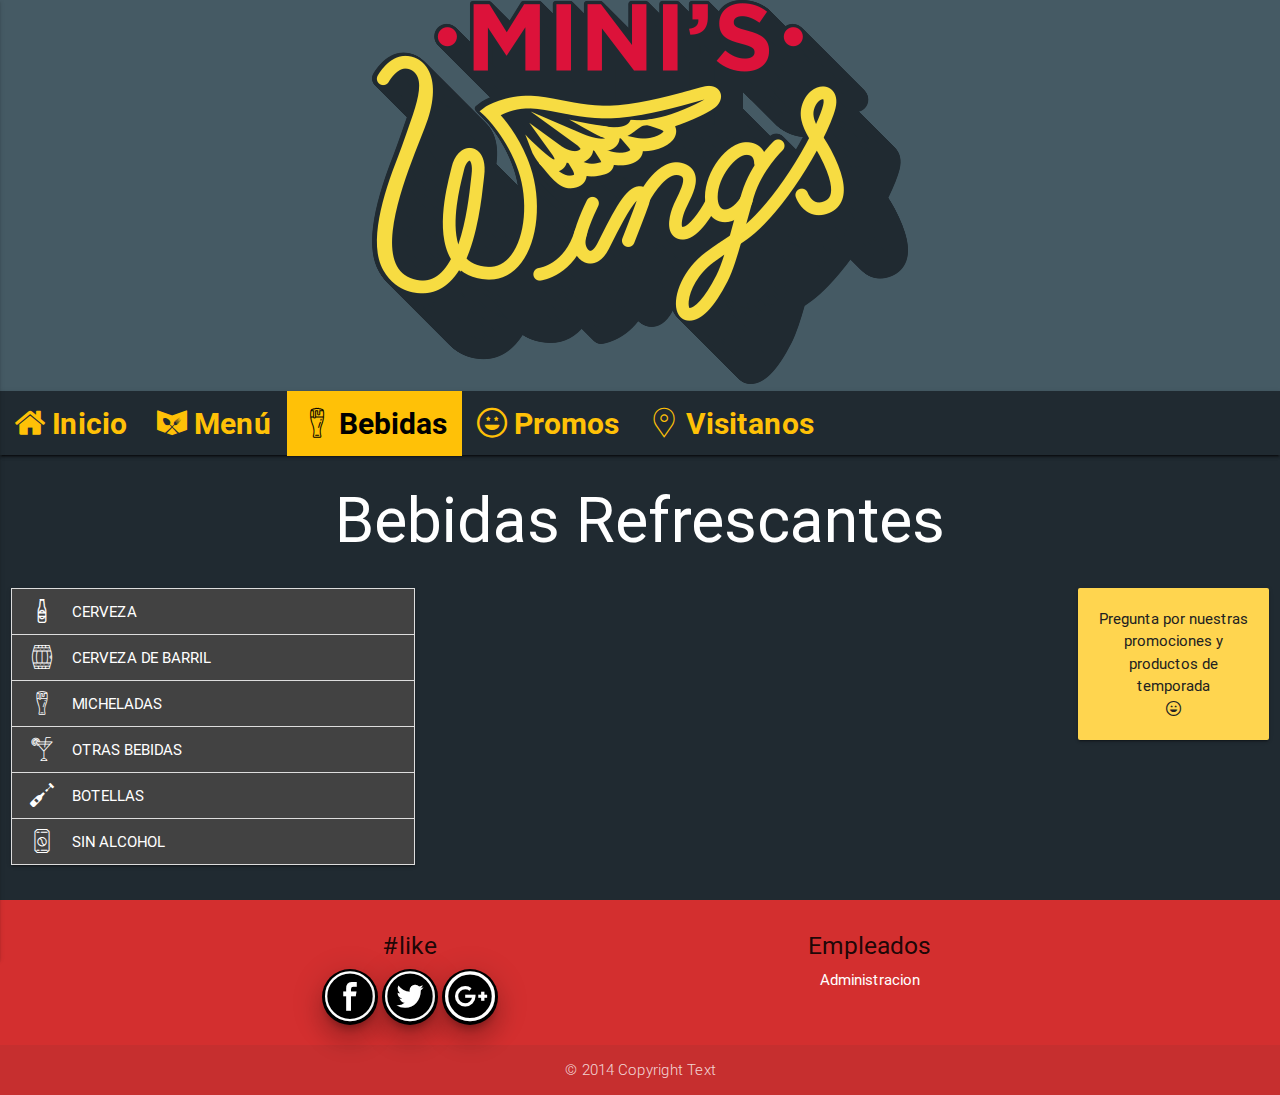
<file: Bebidas.html>
<!DOCTYPE html>
<html>
    <head>
        <!--Import Google Icon Font-->
        <!--Import materialize.css-->
        <link href="https://fonts.googleapis.com/icon?family=Material+Icons"
            rel="stylesheet">
        <link rel="shortcut icon" href="images/logo_icon.ico" type="image/ico">
        <link type="text/css" rel="stylesheet" href="css/materialize.css"  media="screen,projection"/>
        <link rel="stylesheet" type="text/css" href="iconfonts/font/flaticon.css">
        <link href="https://fonts.googleapis.com/css?family=Squada+One" rel="stylesheet">
        <link rel="stylesheet" type="text/css" href="css/Estilos.css">
        <!--Let browser know website is optimized for mobile-->
        <meta name="viewport" content="width=device-width, initial-scale=1.0"/>
        <meta charset="utf-8">
        <title>Mini's Wings</title>
    </head>
    <body>
        <header class="header blue-grey darken-2 z-depth-1">
            <a href="index.html">
                <div class="img-logo center hide-on-small-only">
                    <img class="responsive-img " src="images/Logo.png">
            </a>
            </div>
            <nav>
                <div class="nav-wrapper  ">
                    <div class="row left-align hide-on-large-only">
                        <div class="col s1 left-align">
                            <a href="#" data-activates="mobile-demo" class="button-collapse left-align"><span class="flaticon-menu amber-text "></span> </a>
                        </div>
                        <div class="col s11 center hide-on-med-and-up">
                            <h4><b>Mini's Wings</b></h4>
                        </div>
                    </div>
                    <ul id="nav-mobile" class="hide-on-med-and-down">
                        <li><a class="amber-text" href="index.html"><span class="flaticon-home"> </span><b>Inicio</b></a></li>
                        <li><a class="amber-text" href="menu.html"><span class="flaticon-carta"> </span><b>Menú</b></a></li>
                        <li class="active"><a   href="Bebidas.html"><span class="flaticon-cerveza"> </span><b>Bebidas</b></a></li>
                        <li><a class="amber-text" href="promos.html"><span class="flaticon-happy"> </span><b>Promos</b></a></li>
                        <li><a class="amber-text" href="visitanos.html"><span class="flaticon-visitanos"> </span><b>Visitanos</b></a></li>
                    </ul>
                    <ul class="side-nav" id="mobile-demo">
                        <li><a class="amber-text" href="index.html"><span class="flaticon-home"></span><b>Inicio</b></a></li>
                        <li><a class="amber-text" href="menu.html"><span class="flaticon-carta"> </span><b>Menú</b></a></li>
                        <li class="active"><a   href="Bebidas.html"><span class="flaticon-cerveza"> </span><b>Bebidas</b></a></li>
                        <li><a class="amber-text" href="promos.html"><span class="flaticon-happy"> </span><b>Promos</b></a></li>
                        <li><a class="amber-text" href="visitanos.html"><span class="flaticon-visitanos"> </span><b>Visitanos</b></a></li>
                    </ul>
                </div>
            </nav>
        </header>
        <h1 class="white-text center">Bebidas Refrescantes</h1>
<div class="row">
      <!-- Este es Nuestro Contenido-->
      <div class="col l4 m5 s12">
          <ul class="collapsible" data-collapsible="accordion">
    <li>
      <div class="collapsible-header grey darken-3 white-text "><i class="flaticon-beer-bottle"></i>CERVEZA</div>
      <div class="collapsible-body amber">
        <div class="collection black-text">
          <a href="#A1" class="collection-item white black-text" onclick="Cambio(1)" >Tecate Light</a>
          <a href="#A2" class="collection-item white black-text" onclick="Cambio(2)" >XX Lagger</a>
          <a href="#A3" class="collection-item white black-text" onclick="Cambio(3)" >XX Ambar</a>
          <a href="#A4" class="collection-item white black-text" onclick="Cambio(4)" >Indio Pilsner</a>
          <a href="#A5" class="collection-item white black-text" onclick="Cambio(5)" >Bohemia Clara</a>
          <a href="#A6" class="collection-item white black-text" onclick="Cambio(6)" >Bohemia Oscura</a>
          <a href="#A7" class="collection-item white black-text" onclick="Cambio(7)" >Bohemia Weizen</a>
          <a href="#A8" class="collection-item white black-text" onclick="Cambio(8)" >Cors Light</a>
          <a href="#A9" class="collection-item white black-text" onclick="Cambio(9)" >Heineken</a>
        </div>
      </div>
    </li>
    <li>
      <div class="collapsible-header grey darken-3 white-text "><i class="flaticon-barrel"></i>CERVEZA DE BARRIL</div>
      <div class="collapsible-body amber">
        <div class="collection black-text">
          <a href="#A10" class="collection-item white black-text" onclick="Cambio(10)" >Tarro Chico</a>
          <a href="#A11" class="collection-item white black-text" onclick="Cambio(11)" >Tarro Grande</a>
          <a href="#A12" class="collection-item white black-text" onclick="Cambio(12)" >Jarra</a>
          <a href="#A13" class="collection-item white black-text" onclick="Cambio(13)" >Triton</a>
          <a href="#A14" class="collection-item white black-text" onclick="Cambio(14)" >Medio Triton</a>
        </div>
      </div>
    </li>
    <li>
    <div class="collapsible-header grey darken-3 white-text "><i class="flaticon-cerveza"></i>MICHELADAS</div>
    <div class="collapsible-body amber">
      <div class="collection black-text">
        <a href="#A15" class="collection-item white black-text" onclick="Cambio(15)" >Chica</a>
        <a href="#A16" class="collection-item white black-text" onclick="Cambio(16)" >Grande</a>
        <a href="#A17" class="collection-item white black-text" onclick="Cambio(17)" >Tarro Michelada chico</a>
        <a href="#A18" class="collection-item white black-text" onclick="Cambio(18)" >Tarro Michelada Grande</a>
      </div>
    </div>
  </li>
  <li>
  <div class="collapsible-header grey darken-3 white-text "><i class="flaticon-margarita"></i>OTRAS BEBIDAS</div>
  <div class="collapsible-body amber">
    <div class="collection black-text">
      <a href="#A19" class="collection-item white black-text" onclick="Cambio(19)" >StrongBow</a>
    </div>
  </div>
</li>
<li>
<div class="collapsible-header grey darken-3 white-text " onclick="Cambio(20)"><i class="flaticon-wine"></i>BOTELLAS</div>
</li>
<li>
<div class="collapsible-header grey darken-3 white-text " onclick="Cambio(21)"><i class="flaticon-soda"></i>SIN ALCOHOL</div>
</li>

  </ul>
      </div>
      <!-- Este es Nuestro menu del lado derecho-->
      <div class="col l6  m5 s12">
        <!-- Cerveza-->
        <!-- Tarjeta A1-->
        <div id="A1" class="comida">
          <div class="card">
              <div class="card-image waves-effect waves-block waves-light">
                  <img class="activator responsive-img" src="images/tecatel.jpg">
              </div>
              <div class="card-content">
                  <span class="card-title activator grey-text text-darken-4">Tecate Light<b class="right">$20.00</b></span>
              </div>
          </div>
        </div>
      <!-- Tarjeta A2-->
        <div id="A2" class="comida">
          <div class="card">
              <div class="card-image waves-effect waves-block waves-light">
                  <img class="activator responsive-img" src="images/xxl.jpg">
              </div>
              <div class="card-content">
                  <span class="card-title activator grey-text text-darken-4">XX Lagger<b class="right">$20.00</b></span>
              </div>
          </div>
        </div>
        <!-- Tarjeta A3-->
          <div id="A3" class="comida">
            <div class="card">
                <div class="card-image waves-effect waves-block waves-light">
                    <img class="activator responsive-img" src="images/xxa.jpg">
                </div>
                <div class="card-content">
                    <span class="card-title activator grey-text text-darken-4">XX Ambar<b class="right">$20.00</b></span>
                </div>
            </div>
          </div>
          <!-- Tarjeta A4-->
            <div id="A4" class="comida">
              <div class="card">
                  <div class="card-image waves-effect waves-block waves-light">
                      <img class="activator responsive-img" src="images/indio.jpg">
                  </div>
                  <div class="card-content">
                      <span class="card-title activator grey-text text-darken-4">Indio Pilsner<b class="right">$20.00</b></span>
                  </div>
              </div>
            </div>
            <!-- Tarjeta A5-->
              <div id="A5" class="comida">
                <div class="card">
                    <div class="card-image waves-effect waves-block waves-light">
                        <img class="activator responsive-img" src="images/bclara.jpg">
                    </div>
                    <div class="card-content">
                        <span class="card-title activator grey-text text-darken-4">Bohemia Clara<b class="right">$25.00</b></span>
                    </div>
                </div>
              </div>
              <!-- Tarjeta A6-->
                <div id="A6" class="comida">
                  <div class="card">
                      <div class="card-image waves-effect waves-block waves-light">
                          <img class="activator responsive-img" src="images/boscura.jpg">
                      </div>
                      <div class="card-content">
                          <span class="card-title activator grey-text text-darken-4">Bohemia Oscura<b class="right">$25.00</b></span>
                      </div>
                  </div>
                </div>
                <!-- Tarjeta A7-->
                  <div id="A7" class="comida">
                    <div class="card">
                        <div class="card-image waves-effect waves-block waves-light">
                            <img class="activator responsive-img" src="images/bweizen.jpg">
                        </div>
                        <div class="card-content">
                            <span class="card-title activator grey-text text-darken-4">Bohemia Weizen<b class="right">$30.00</b></span>
                        </div>
                    </div>
                  </div>
                  <!-- Tarjeta A8-->
                    <div id="A8" class="comida">
                      <div class="card">
                          <div class="card-image waves-effect waves-block waves-light">
                              <img class="activator responsive-img" src="images/coors.jpg">
                          </div>
                          <div class="card-content">
                              <span class="card-title activator grey-text text-darken-4">Coors Light<b class="right">$30.00</b></span>
                          </div>
                      </div>
                    </div>
                    <!-- Tarjeta A9-->
                      <div id="A9" class="comida">
                        <div class="card">
                            <div class="card-image waves-effect waves-block waves-light">

                                <img class="activator responsive-img" src="images/heineken.jpg">
                            </div>
                            <div class="card-content">
                                <span class="card-title activator grey-text text-darken-4">Heineken<b class="right">$30.00</b></span>
                            </div>
                        </div>
                      </div>
                      <!-- Cerveza de Barril-->
                      <!-- Tarjeta A10-->
                        <div id="A10" class="comida">
                          <div class="card">
                              <div class="card-image waves-effect waves-block waves-light">
                                  <img class="activator responsive-img" src="images/barrilch.jpg">
                              </div>
                              <div class="card-content">
                                  <span class="card-title activator grey-text text-darken-4">Tarro Chico <b class="right">$18.00</b></span>
                                  <span class="grey-text ">355 ml</span>
                              </div>
                          </div>
                        </div>
                        <!-- Tarjeta A11-->
                          <div id="A11" class="comida">
                            <div class="card">
                                <div class="card-image waves-effect waves-block waves-light">
                                    <img class="activator responsive-img" src="images/barrilgde.jpg">
                                </div>
                                <div class="card-content">
                                    <span class="card-title activator grey-text text-darken-4">Tarro Grande <b class="right">$40.00</b></span>
                                    <span class="grey-text ">946 ml</span>
                                </div>
                            </div>
                          </div>
                          <!-- Tarjeta A12-->
                            <div id="A12" class="comida">
                              <div class="card">
                                  <div class="card-image waves-effect waves-block waves-light">
                                      <img class="activator responsive-img" src="images/jarra.jpg">
                                  </div>
                                  <div class="card-content">
                                      <span class="card-title activator grey-text text-darken-4">Jarra <b class="right">$70.00</b></span>
                                      <span class="grey-text ">1.756 ml</span>
                                  </div>
                              </div>
                            </div>
                            <!-- Tarjeta A13-->
                              <div id="A13" class="comida">
                                <div class="card">
                                    <div class="card-image waves-effect waves-block waves-light">
                                        <img class="activator responsive-img" src="images/triton.jpg">
                                    </div>
                                    <div class="card-content">
                                        <span class="card-title activator grey-text text-darken-4">Triton <b class="right">$190.00</b></span>
                                        <span class="grey-text ">5 lt</span>
                                    </div>
                                </div>
                              </div>
                              <!-- Tarjeta A14-->
                                <div id="A14" class="comida">
                                  <div class="card">
                                      <div class="card-image waves-effect waves-block waves-light">
                                          <img class="activator responsive-img" src="images/triton3l.jpg">
                                      </div>
                                      <div class="card-content">
                                          <span class="card-title activator grey-text text-darken-4">Medio Triton <b class="right">$115.00</b></span>
                                          <span class="grey-text ">3 lt</span>
                                      </div>
                                  </div>
                                </div>
                      <!-- Micheladas-->
                      <!-- Tarjeta 15-->
                      <div id="A15" class="comida">
                        <div class="card">
                            <div class="card-image waves-effect waves-block waves-light">

                                <img class="activator responsive-img" src="images/mch.jpg">
                            </div>
                            <div class="card-content">
                                <span class="card-title activator grey-text text-darken-4">Chica <b class="right">$28.00</b></span>
                                <span class="grey-text ">355 ml</span>
                            </div>
                        </div>
                      </div>
                      <!-- Tarjeta 16-->
                      <div id="A16" class="comida">
                        <div class="card">
                            <div class="card-image waves-effect waves-block waves-light">

                                <img class="activator responsive-img" src="images/mgd.jpg">
                            </div>
                            <div class="card-content">
                                <span class="card-title activator grey-text text-darken-4">Grande <b class="right">$60.00</b></span>
                                <span class="grey-text ">946 ml</span>
                            </div>
                        </div>
                      </div>
                      <!-- Tarjeta 17-->
                      <div id="A17" class="comida">
                        <div class="card">
                            <div class="card-image waves-effect waves-block waves-light">

                                <img class="activator responsive-img" src="images/tmch.jpg">
                            </div>
                            <div class="card-content">
                                <span class="card-title activator grey-text text-darken-4">Tarro Michelada  <b class="right">$10.00</b></span>
                                <span class="grey-text ">Chico</span>
                            </div>
                        </div>
                      </div>
                      <!-- Tarjeta 18-->
                      <div id="A18" class="comida">
                        <div class="card">
                            <div class="card-image waves-effect waves-block waves-light">

                                <img class="activator responsive-img" src="images/tmgrd.jpg">
                            </div>
                            <div class="card-content">
                                <span class="card-title activator grey-text text-darken-4">Tarro Michelada  <b class="right">$20.00</b></span>
                                <span class="grey-text ">Grande</span>
                            </div>
                        </div>
                      </div>
                      <!-- OTRAS BEBIDAS-->
                      <!-- Tarjeta 19-->
                      <div id="A19" class="comida">
                        <div class="card">
                            <div class="card-image waves-effect waves-block waves-light">

                                <img class="activator responsive-img" src="images/strongbow.jpg">
                            </div>
                            <div class="card-content">
                                <span class="card-title activator grey-text text-darken-4">StrongBow<i class="flaticon-arriba right"></i></span>
                            </div>
                            <div class="card-reveal">
                                <span class="card-title grey-text text-darken-4">StringBow<i class="flaticon-close right"></i></span>
                                <ul>
                                  <li>Red Berries</li>
                                  <li>Gold Apple</li>
                                  <li>Honey & Apple</li>
                                </ul>
                                <br>
                                <p><b> $28.00</b></p>
                            </div>
                        </div>
                      </div>
                      <!--Botellas-->
                        <div id="A20" class="comida">
                          <h4 class=" center white-text">Botellas</h4>
                            <div class="card-panel red  hoverable center"><span class="grey-text text-darken-4">Botellas Preparadas en Triton incluye Servicios</span></span></div>
                          <div class="row">
                            <div class=" col l4 m4 s12">
                              <div class="card-panel black"><span class="white-text ">Bacardí </span><span class="right white-text">$300.00</span></div>
                              <div class="card-panel black"><span class="white-text ">Captain Morgan</span> <span class="right white-text">$320.00</span></div>
                              <div class="card-panel black"><span class="white-text ">José Cuervo<br> Tradicional </span><span class="right white-text">$320.00</span></div>
                              <div class="card-panel black"><span class="white-text ">Tequila Azul </span><span class="right white-text">$350.00</span></div>
                              <div class="card-panel black"><span class="white-text ">Don Julio<br> Reposado </span><span class="right white-text">$800.00</span></div>



                            </div>
                                <div class=" col l4 m4 s12">
                                  <div class="card-panel black"><span class="white-text ">Black & White </span><span class="right white-text">$320.00</span></div>
                                  <div class="card-panel black"><span class="white-text ">Jim Beam</span> <span class="right white-text">$450.00</span></div>
                                  <div class="card-panel black"><span class="white-text ">Red Label </span><span class="right white-text">$550.00</span></div>
                                  <div class="card-panel black"><span class="white-text ">Black Label</span> <span class="right white-text">$1,100.00</span></div>
                                  <div class="card-panel black"><span class="white-text ">Buchanans <br>12</span> <span class="right white-text">$1,260.00</span></div>




                                </div>
                                <div class="col l4 m4 s12">
                                  <div class="card-panel black"><span class="white-text ">Old Parr </span><span class="right white-text">$920.00</span></div>
                                  <div class="card-panel black"><span class="white-text ">Stolichnaya </span><span class="right white-text">$500.00</span></div>
                                  <div class="card-panel black"><span class="white-text ">Grey Goose </span><span class="right white-text">$1,010.00</span></div>
                                  <div class="card-panel black"><span class="white-text ">Torres 5</span><span class="right white-text">$350.00</span></div>
                                  <div class="card-panel black"><span class="white-text ">Martell </span><span class="right white-text">$1,150.00</span></div>

                                </div>
                            </div>



                        </div>
                        <!--Sin Alcohol-->
                        <div id="A21" class="comida">
                          <div class="row">
                            <h4 class="center white-text">Bebidas Sin Alcohol</h4>
                            <div class=" col l6">
                              <div class="card-panel grey lighten-1"><span class="black-text ">Refrescos de la Compañia <br>CocaCola<span class="right">$16.00</span></span></div>
                              <div class="card-panel grey lighten-1"><span class="black-text ">Lipton <span class="right">$20.00</span></span></div>
                              <div class="card-panel grey lighten-1"><span class="black-text ">Arizona <span class="right">$20.00</span></span></div>
                            </div>
                            <div class=" col l6">
                              <div class="card-panel grey lighten-1"><span class="black-text ">Agua Embotellada <span class="right">$15.00</span></span></div>
                              <div class="card-panel grey lighten-1"><span class="black-text ">Naranjada<span class="right">$25.00</span></span></div>
                              <div class="card-panel grey lighten-1"><span class="black-text ">Limonada <span class="right">$25.00</span></span></div>
                            </div>

                          </div>
                        </div>




      </div>
      <!-- Terminaron las tarjetas-->
        <!-- Pequeña promo-->
      <div class=" col l2 center m2 center s12 center">
        <div class="card-panel amber lighten-2 hoverable"><span class="grey-text text-darken-4">Pregunta por nuestras promociones y productos de temporada<br><span class="flaticon-happy"></span></span></span></div>

      </div>
    </div>



        <footer class="foot page-footer red darken-2">
            <div class="container">
                <div class="row">
                    <div class=" col l6 m6 s12 center">
                        <h5>#like</h5>
                        <a target="blank" href="http://www.facebook.com" class="btn-floating btn-large waves-effect waves-light black z-depth-5">
                        <span class="flaticon-facebook "></span>
                        </a>
                        <a target="blank" href="http://www.twitter.com" class="btn-floating btn-large waves-effect waves-light black z-depth-5">
                        <span class="flaticon-twitter "></span>
                        </a>
                        <a target="blank" href="http://www.plus.google.com" class="btn-floating btn-large waves-effect waves-light black z-depth-5">
                        <span class="flaticon-google "></span>
                        </a>
                    </div>
                    <div class=" col l6 m6 right-align s12 center ">
                        <h5 >Empleados</h5>
                        <a href="index.html" class="white-text "> Administracion</a>
                    </div>
                </div>
            </div>
            <div class="footer-copyright">
                <div class="container center">
                    © 2014 Copyright Text
                </div>
            </div>
        </footer>
        <!--Import jQuery before materialize.js-->
        <script src="js/jquery-2.1.1.min.js"></script>
        <script src="js/materialize.js"></script>
        <script src="js/init.js"></script>
            <script src="js/Funciones.js"></script>
    </body>
</html>
</file>
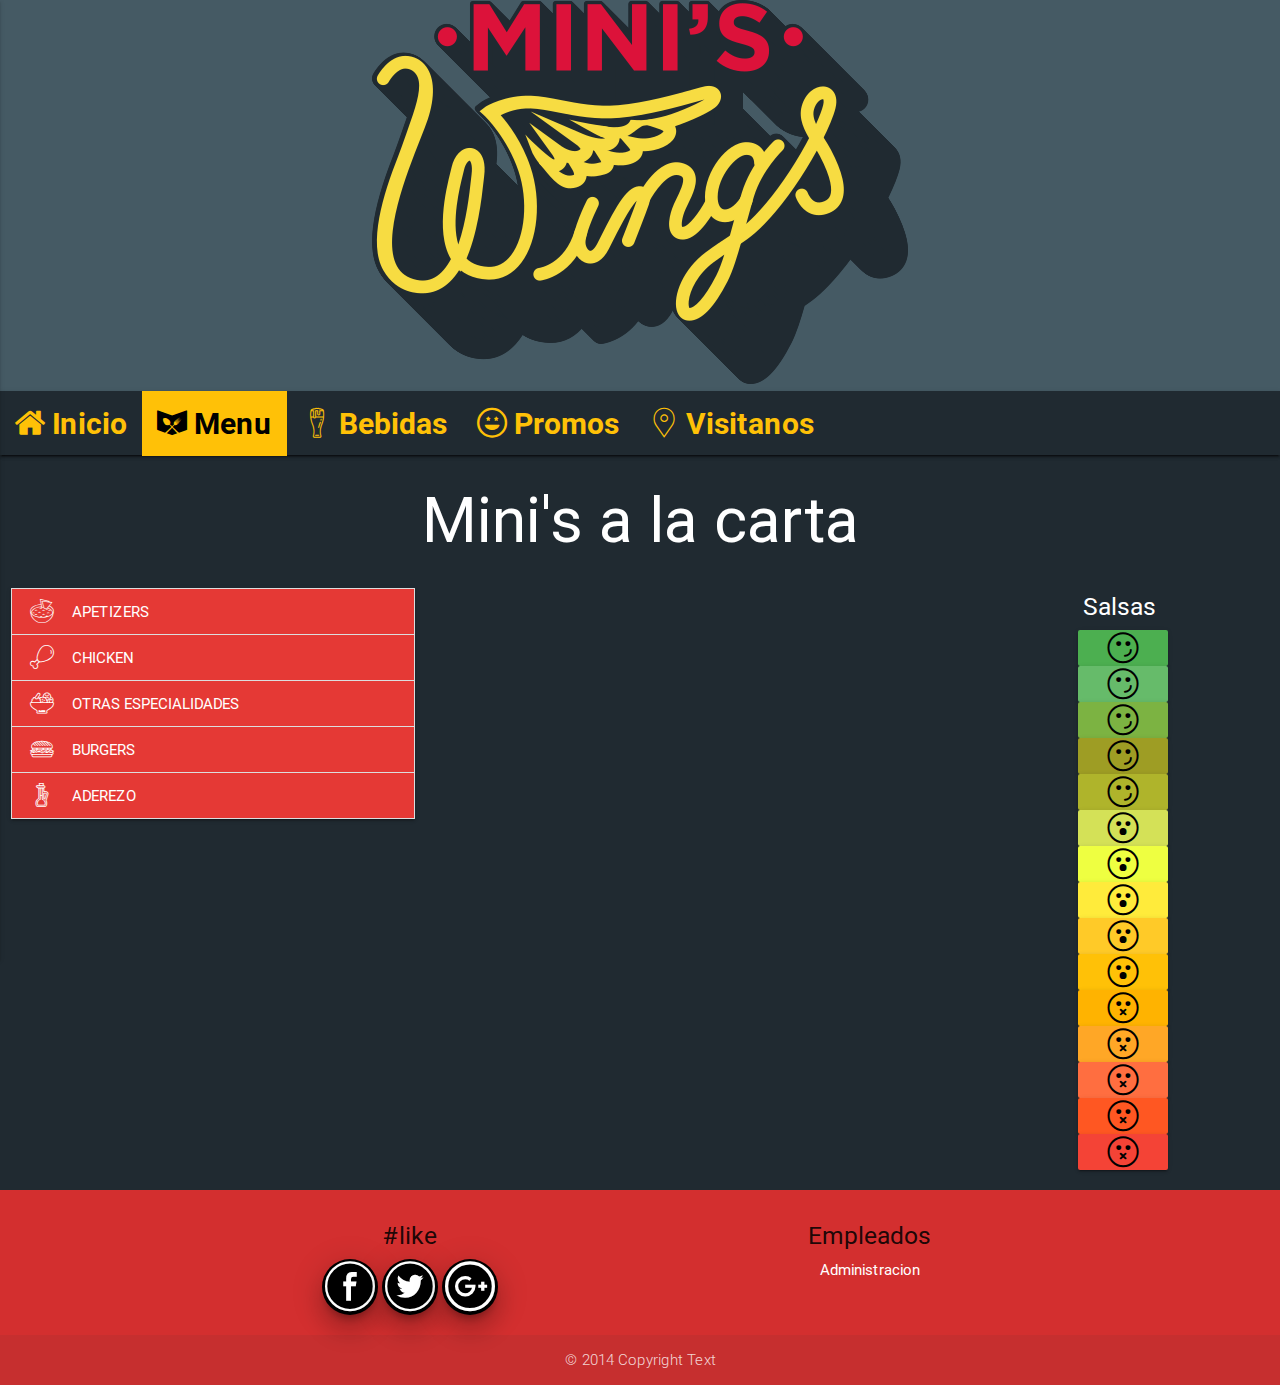
<file: menu.html>
<!DOCTYPE html>
<html>
    <head>
        <!--Import Google Icon Font-->
        <!--Import materialize.css-->
        <link href="https://fonts.googleapis.com/icon?family=Material+Icons"
            rel="stylesheet">
        <link rel="shortcut icon" href="images/logo_icon.ico" type="image/ico">
        <link type="text/css" rel="stylesheet" href="css/materialize.css"  media="screen,projection"/>
        <link rel="stylesheet" type="text/css" href="iconfonts/font/flaticon.css">
        <link href="https://fonts.googleapis.com/css?family=Squada+One" rel="stylesheet">
        <link rel="stylesheet" type="text/css" href="css/Estilos.css">
        <!--Let browser know website is optimized for mobile-->
        <meta name="viewport" content="width=device-width, initial-scale=1.0"/>
        <meta charset="utf-8">
        <title>Mini's Wings</title>
    </head>
    <body>
        <header class="header blue-grey darken-2 z-depth-1">
            <a href="index.html">
                <div class="img-logo center hide-on-small-only">
                    <img class="responsive-img " src="images/Logo.png">
            </a>
            </div>
            <nav>
                <div class="nav-wrapper  ">
                    <div class="row left-align hide-on-large-only">
                        <div class="col s1 left-align">
                            <a href="#" data-activates="mobile-demo" class="button-collapse left-align"><span class="flaticon-menu amber-text "></span> </a>
                        </div>
                        <div class="col s11 center hide-on-med-and-up">
                            <h4><b>Mini's Wings</b></h4>
                        </div>
                    </div>
                    <ul id="nav-mobile" class="hide-on-med-and-down">
                        <li><a class="amber-text" href="index.html"><span class="flaticon-home"> </span><b>Inicio</b></a></li>
                        <li class="active"><a href="menu.html"><span class="flaticon-carta"> </span><b>Menu</b></a></li>
                        <li><a class="amber-text"  href="Bebidas.html"><span class="flaticon-cerveza"> </span><b>Bebidas</b></a></li>
                        <li><a class="amber-text" href="promos.html"><span class="flaticon-happy"> </span><b>Promos</b></a></li>
                        <li><a class="amber-text" href="visitanos.html"><span class="flaticon-visitanos"> </span><b>Visitanos</b></a></li>
                    </ul>
                    <ul class="side-nav" id="mobile-demo">
                        <li><a class="amber-text" href="index.html"><span class="flaticon-home"></span><b>Inicio</b></a></li>
                        <li class="active"><a href="menu.html"><span class="flaticon-carta"> </span><b>Menu</b></a></li>
                        <li><a class="amber-text"  href="Bebidas.html"><span class="flaticon-cerveza"> </span><b>Bebidas</b></a></li>
                        <li><a class="amber-text" href="promos.html"><span class="flaticon-happy"> </span><b>Promos</b></a></li>
                        <li><a class="amber-text" href="visitanos.html"><span class="flaticon-visitanos"> </span><b>Visitanos</b></a></li>
                    </ul>
                </div>
            </nav>
        </header>
        <h1 class="white-text center">Mini's a la carta</h1>
        <div class="row">
            <!-- Este es Nuestro Menu seleccionadro-->
            <div class="col l4 m5 s12">
                <ul class="collapsible" data-collapsible="accordion">
                    <!-- Apetizers-->
                    <li>
                        <div class="collapsible-header  red darken-1 white-text "><i class="flaticon-nachos"></i>APETIZERS</div>
                        <div class="collapsible-body">
                            <div class="collection black-text">
                                <a href="#A1" class="collection-item white black-text" onclick="Cambio(1)" >Sampler</a>
                                <a href="#A2" class="collection-item white black-text" onclick="Cambio(2)" >Taquiyisus</a>
                                <a href="#A3" class="collection-item white black-text" onclick="Cambio(3)" >Dedos de Queso</a>
                                <a href="#A4" class="collection-item white black-text" onclick="Cambio(4)" >Aros de cebolla</a>
                                <a href="#A5" class="collection-item white black-text" onclick="Cambio(5)" >Nuggets</a>
                                <a href="#A6" class="collection-item white black-text" onclick="Cambio(6)" >Jalapeños</a>
                                <a href="#A7" class="collection-item white black-text" onclick="Cambio(7)" >Papas a la Francesa</a>
                                <a href="#A8" class="collection-item white black-text" onclick="Cambio(8)" >Papas gajo</a>
                                <a href="#A9" class="collection-item white black-text" onclick="Cambio(9)" >Papas De Luxe</a>
                                <a href="#A10" class="collection-item white black-text" onclick="Cambio(10)" >Corn dog</a>
                                <a href="#A11" class="collection-item white black-text" onclick="Cambio(11)" >Nachos</a>
                                <a href="#A12" class="collection-item white black-text" onclick="Cambio(12)" >Nachos Fajita</a>
                                <a href="#A13" class="collection-item white black-text" onclick="Cambio(13)" >Vegetales</a>
                            </div>
                        </div>
                    </li>
                    <!-- Chicken-->
                    <li>
                        <div class="collapsible-header  red darken-1 white-text"><i class="flaticon-chicken"></i>CHICKEN</div>
                        <div class="collapsible-body">
                          <div class="collection black-text">
                              <a href="#A14" class="collection-item white black-text" onclick="Cambio(14)" >Alitas</a>
                              <a href="#A15" class="collection-item white black-text" onclick="Cambio(15)" >Boneless</a>
                              <a href="#A16" class="collection-item white black-text" onclick="Cambio(16)" >Tenders</a>
                              <a href="#A17" class="collection-item white black-text" onclick="Cambio(17)" >Fajitas</a>
                          </div>
                        </div>
                    </li>
                    <!-- Otras especialidades-->
                    <li>
                        <div class="collapsible-header  red darken-1 white-text"><i class="flaticon-salad"></i>OTRAS ESPECIALIDADES</div>
                        <div class="collapsible-body">
                          <div class="collection black-text">
                              <a href="#A18" class="collection-item white black-text" onclick="Cambio(18)" >Salads</a>
                              <a href="#A19" class="collection-item white black-text" onclick="Cambio(19)" >Wraps</a>
                          </div>
                        </div>
                    </li>
                    <!-- Burgers-->
                    <li>
                        <div class="collapsible-header  red darken-1 white-text"><i class="flaticon-burger"></i>BURGERS</div>
                        <div class="collapsible-body">
                          <div class="collection black-text">
                              <a href="#A20" class="collection-item white black-text" onclick="Cambio(20)" >Classic</a>
                              <a href="#A21" class="collection-item white black-text" onclick="Cambio(21)" >Ranchera</a>
                              <a href="#A22" class="collection-item white black-text" onclick="Cambio(22)" >De Luxe</a>
                              <a href="#A23" class="collection-item white black-text" onclick="Cambio(23)" >Crispy Chicken</a>
                              <a href="#A24" class="collection-item white black-text" onclick="Cambio(24)" >Grilled Chicken</a>
                          </div>
                        </div>
                    </li>
                    <!-- Aderezos-->
                    <li>
                        <div class="collapsible-header  red darken-1 white-text" onclick="Cambio(25)" href="#A25"><i  class="flaticon-sauce" ></i>ADEREZO</div>

                    </li>
                </ul>
            </div>
            <!-- Este es Nuestro menu del lado derecho-->
            <div class="col l6  m5 s12">
              <!-- APETIZERS-->
                <!-- Tarjeta A1-->
                <div id="A1" class="comida">
                    <div class="card">
                        <div class="card-image waves-effect waves-block waves-light">
                            <img class="activator responsive-img" src="images/Sampler.jpg">
                        </div>
                        <div class="card-content">
                            <span class="card-title activator grey-text text-darken-4">Sampler<i class="flaticon-arriba right"></i></span>
                        </div>
                        <div class="card-reveal">
                            <span class="card-title grey-text text-darken-4">Sampler<i class="flaticon-close right"></i></span>
                            <p>6 Aros, 3 dedos de queso,3 jalapeños rellenos, papas gajo, 6 alitas, vegetales y 2 aderezos<br>
                                <b>$130.00</b>
                            </p>
                        </div>
                    </div>
                </div>
                <!-- Tarjeta A2-->
                <div id="A2" class="comida">
                    <div class="card">
                        <div class="card-image waves-effect waves-block waves-light">
                            <img class="activator responsive-img" src="images/Taquis.jpg">
                        </div>
                        <div class="card-content">
                            <span class="card-title activator grey-text text-darken-4">Taquiyisus<i class="flaticon-arriba right"></i></span>
                        </div>
                        <div class="card-reveal">
                            <span class="card-title grey-text text-darken-4">Taquiyisus<i class="flaticon-close right"></i></span>
                            <p>Chicharrón de queso relleno de fajitas de pollo<br>
                                <b>$20.00</b><br>arrachera <b>$30.00</b>
                            </p>
                        </div>
                    </div>
                </div>
                <!-- Tarjeta A3-->
                <div id="A3" class="comida">
                    <div class="card">
                        <div class="card-image waves-effect waves-block waves-light">
                            <img class="activator responsive-img" src="images/dedos.jpg">
                        </div>
                        <div class="card-content">
                            <span class="card-title activator grey-text text-darken-4">Dedos de Queso<b class="right"> $50.0</b></span>
                        </div>
                    </div>
                </div>
                <!-- Tarjeta A4-->
                <div id="A4" class="comida">
                    <div class="card">
                        <div class="card-image waves-effect waves-block waves-light">
                            <img class="activator responsive-img" src="images/aros.jpg">
                        </div>
                        <div class="card-content">
                            <span class="card-title activator grey-text text-darken-4">Aros de Cebolla<b class="right"> $40.0</b></span>
                        </div>
                    </div>
                </div>
                <!-- Tarjeta A5-->
                <div id="A5" class="comida">
                    <div class="card">
                        <div class="card-image waves-effect waves-block waves-light">
                            <img class="activator responsive-img" src="images/nuggets.jpg">
                        </div>
                        <div class="card-content">
                            <span class="card-title activator grey-text text-darken-4">Nuggets<b class="right"> $50.0</b></span>
                        </div>
                    </div>
                </div>
                <!-- Tarjeta A6-->
                <div id="A6" class="comida">
                    <div class="card">
                        <div class="card-image waves-effect waves-block waves-light">
                            <img class="activator responsive-img" src="images/jalapeño.jpg">
                        </div>
                        <div class="card-content">
                            <span class="card-title activator grey-text text-darken-4">Jalapeños<i class="flaticon-arriba right"></i></span>
                        </div>
                        <div class="card-reveal">
                            <span class="card-title grey-text text-darken-4">Jalapeños<i class="flaticon-close right"></i></span>
                            <p>Jalapeños empanizados rellenos de queso crema (6)<br><b>$50.00</b>
                            </p>
                        </div>
                    </div>
                </div>
                <!-- Tarjeta A7-->
                <div id="A7" class="comida">
                    <div class="card">
                        <div class="card-image waves-effect waves-block waves-light">
                            <img class="activator responsive-img" src="images/francesa.jpg">
                        </div>
                        <div class="card-content">
                            <span class="card-title activator grey-text text-darken-4">Papas <br>a la Francesa<b class="right"> $40.0</b></span>
                        </div>

                    </div>
                </div>
                <!-- Tarjeta A8-->
                <div id="A8" class="comida">
                    <div class="card">
                        <div class="card-image waves-effect waves-block waves-light">
                            <img class="activator responsive-img" src="images/Gajos.jpg">
                        </div>
                        <div class="card-content">
                            <span class="card-title activator grey-text text-darken-4">Papas Gajo <i class="flaticon-arriba right"></i></span>
                        </div>
                        <div class="card-reveal">
                            <span class="card-title grey-text text-darken-4">Papas Gajo<i class="flaticon-close right"></i></span>
                            <p>Papas en corte grueso sazonadas<br>
                             <b>$30.00</b>
                            </p>
                        </div>
                    </div>
                </div>
                <!-- Tarjeta A9-->
                <div id="A9" class="comida">
                    <div class="card">
                        <div class="card-image waves-effect waves-block waves-light">
                            <img class="activator responsive-img" src="images/DeLuxe.jpg">
                        </div>
                        <div class="card-content">
                            <span class="card-title activator grey-text text-darken-4">Papas De Luxe <i class="flaticon-arriba right"></i></span>
                        </div>
                        <div class="card-reveal">
                            <span class="card-title grey-text text-darken-4">Papas De Luxe<i class="flaticon-close right"></i></span>
                            <p>Papas Gajo bañadas con queso cheddar y salsa de tu eleccion<br>
                             <b>$60.00</b>
                            </p>
                        </div>
                    </div>
                </div>
                <!-- Tarjeta A10-->
                <div id="A10" class="comida">
                    <div class="card">
                        <div class="card-image waves-effect waves-block waves-light">
                            <img class="activator responsive-img" src="images/CornDog.jpg">
                        </div>
                        <div class="card-content">
                            <span class="card-title activator grey-text text-darken-4">Corn Dog<i class="flaticon-arriba right"></i></span>
                        </div>
                        <div class="card-reveal">
                            <span class="card-title grey-text text-darken-4">Corn Dog<i class="flaticon-close right"></i></span>
                            <p>Banderillas de pollo Empenizado<br>
                             <b>$20.00</b>
                            </p>
                        </div>
                    </div>
                </div>
                <!-- Tarjeta A11-->
                <div id="A11" class="comida">
                    <div class="card">
                        <div class="card-image waves-effect waves-block waves-light">
                            <img class="activator responsive-img" src="images/NachosB.jpg">
                        </div>
                        <div class="card-content">
                            <span class="card-title activator grey-text text-darken-4">Nachos<i class="flaticon-arriba right"></i></span>
                        </div>
                        <div class="card-reveal">
                            <span class="card-title grey-text text-darken-4">Nachos<i class="flaticon-close right"></i></span>
                            <p>Doritos Nachos con queso Chedar y jalapeños<br>
                             <b>$40.00</b>
                            </p>
                        </div>
                    </div>
                </div>
                <!-- Tarjeta A12-->
                <div id="A12" class="comida">
                    <div class="card">
                        <div class="card-image waves-effect waves-block waves-light">
                            <img class="activator responsive-img" src="images/Nachos.jpg">
                        </div>
                        <div class="card-content">
                            <span class="card-title activator grey-text text-darken-4">Nachos Fajita<i class="flaticon-arriba right"></i></span>
                        </div>
                        <div class="card-reveal">
                            <span class="card-title grey-text text-darken-4">Nachos Fajita<i class="flaticon-close right"></i></span>
                            <p>Totopos de maíz con frijoles, queso, mozzarella y fajitas de pollo o arrachera<br>
                             <b>$60.00</b>
                            </p>
                        </div>
                    </div>
                </div>
                <!-- Tarjeta A13-->
                <div id="A13" class="comida">
                    <div class="card">
                        <div class="card-image waves-effect waves-block waves-light">
                            <img class="activator responsive-img" src="images/vegetales.jpg">
                        </div>
                        <div class="card-content">
                            <span class="card-title activator grey-text text-darken-4">Vegetales<i class="flaticon-arriba right"></i></span>
                        </div>
                        <div class="card-reveal">
                            <span class="card-title grey-text text-darken-4">Vegetales<i class="flaticon-close right"></i></span>
                            <p>Apio y Zanahoria<br>
                             <b>$25.00</b>
                            </p>
                        </div>
                    </div>
                </div>
                <!-- CHICKEN-->
                  <!-- Tarjeta A14-->
                <div id="A14" class="comida">
                    <div class="card">
                        <div class="card-image waves-effect waves-block waves-light">
                            <img class="activator responsive-img" src="images/Wings.jpg">
                        </div>
                        <div class="card-content">
                            <span class="card-title activator grey-text text-darken-4">Alitas<i class="flaticon-arriba right"></i></span>
                        </div>
                        <div class="card-reveal">
                            <span class="card-title grey-text text-darken-4">Alitas<i class="flaticon-close right"></i></span>
                            <p>Bañadas en salsa a tu elección y aderezo Ranch</p>
                            <ul>
                              <li>10 alitas <b>$70.00</b></li>
                              <li>20 alitas <b>$130.00</b></li>
                              <li>30 alitas <b>$195.00</b></li>
                              <li>50 alitas <b>$330.00</b></li>
                            </ul>
                        </div>
                    </div>
                </div>
                <!-- Tarjeta A15-->
              <div id="A15" class="comida">
                  <div class="card">
                      <div class="card-image waves-effect waves-block waves-light">
                          <img class="activator responsive-img" src="images/Boneless.jpg">
                      </div>
                      <div class="card-content">
                          <span class="card-title activator grey-text text-darken-4">Boneless<i class="flaticon-arriba right"></i></span>
                      </div>
                      <div class="card-reveal">
                          <span class="card-title grey-text text-darken-4">Boneless<i class="flaticon-close right"></i></span>
                          <p>Bolitas de pechuga de pollo empanizado <b>$70.00</b> </p>
                      </div>
                  </div>
              </div>
              <!-- Tarjeta A16-->
              <div id="A16" class="comida">
                <div class="card">
                    <div class="card-image waves-effect waves-block waves-light">
                        <img class="activator responsive-img" src="images/tender.jpg">
                    </div>
                    <div class="card-content">
                        <span class="card-title activator grey-text text-darken-4">Tenders<i class="flaticon-arriba right"></i></span>
                    </div>
                    <div class="card-reveal">
                        <span class="card-title grey-text text-darken-4">Tenders<i class="flaticon-close right"></i></span>
                        <p>Tiritas de pollo empanizado <b>$70.00</b> </p>
                    </div>
                </div>
              </div>
              <!-- Tarjeta A17-->
              <div id="A17" class="comida">
                <div class="card">
                    <div class="card-image waves-effect waves-block waves-light">
                        <img class="activator responsive-img" src="images/fajitas.jpg">
                    </div>
                    <div class="card-content">
                        <span class="card-title activator grey-text text-darken-4">Fajitas<i class="flaticon-arriba right"></i></span>
                    </div>
                    <div class="card-reveal">
                        <span class="card-title grey-text text-darken-4">Fajitas<i class="flaticon-close right"></i></span>
                        <p>Tiritas de pechuga de pollo a la parrilla <b>$70.00</b> </p>
                    </div>
                </div>
              </div>
              <!--OTRAS ESPECIALIDADES-->
              <!-- Tarjeta A18-->
              <div id="A18" class="comida">
                <div class="card">
                    <div class="card-image waves-effect waves-block waves-light">
                        <img class="activator responsive-img" src="images/salads.jpg">
                    </div>
                    <div class="card-content">
                        <span class="card-title activator grey-text text-darken-4">Salads<i class="flaticon-arriba right"></i></span>
                    </div>
                    <div class="card-reveal">
                        <span class="card-title grey-text text-darken-4">Salads<i class="flaticon-close right"></i></span>
                        <p>Lechuga, jitomate, crotones y aderezo</p>
                        <ul>
                          <li>Tenders <b> $70.00</b></li>
                          <li>Boneless <b> $70.00</b></li>
                          <li>Fajitas <b> $70.00</b> <span class="grey-text text-darken-2">Arrachera o pollo</span> </li>
                          <li>Vegetariana <b> $40.00</b> <span class="grey-text text-darken-2">Sin carne</span></li>
                        </ul>
                    </div>
                </div>
              </div>
              <!-- Tarjeta A19-->
              <div id="A19" class="comida">
                <div class="card">
                    <div class="card-image waves-effect waves-block waves-light">
                        <img class="activator responsive-img" src="images/wraps.jpg">
                    </div>
                    <div class="card-content">
                        <span class="card-title activator grey-text text-darken-4">Wraps<i class="flaticon-arriba right"></i></span>
                    </div>
                    <div class="card-reveal">
                        <span class="card-title grey-text text-darken-4">Wraps<i class="flaticon-close right"></i></span>
                        <p>Burrito con frijoles, lechuga, pico de gallo y queso mozzarella</p>
                        <ul>
                          <li>Fajitas <b> $70.00</b> <span class="grey-text text-darken-2">Arrachera o pollo</span> </li>
                          <li>Vegetariana <b> $70.00</b></li>
                        </ul>
                    </div>
                </div>
              </div>
              <!--BURGERS-->
              <!-- Tarjeta A20-->
              <div id="A20" class="comida">
                <div class="card">
                    <div class="card-image waves-effect waves-block waves-light">
                        <img class="activator responsive-img" src="images/b_classic.jpg">
                    </div>
                    <div class="card-content">
                        <span class="card-title activator grey-text text-darken-4">Classic<i class="flaticon-arriba right"></i></span>
                    </div>
                    <div class="card-reveal">
                        <span class="card-title grey-text text-darken-4">Classic<i class="flaticon-close right"></i></span>
                        <p>Hamburguesa de Sirloin con lechuga, jitomate, cebolla, queso americano y queso manchego
                          <b>$60.00</b>
                        </p>
                    </div>
                </div>
              </div>
              <!-- Tarjeta A21-->
              <div id="A21" class="comida">
                <div class="card">
                    <div class="card-image waves-effect waves-block waves-light">
                        <img class="activator responsive-img" src="images/b_ranchera.jpg">
                    </div>
                    <div class="card-content">
                        <span class="card-title activator grey-text text-darken-4">Ranchera<i class="flaticon-arriba right"></i></span>
                    </div>
                    <div class="card-reveal">
                        <span class="card-title grey-text text-darken-4">Ranchera<i class="flaticon-close right"></i></span>
                        <p>Hamburguesa de Sirloin con tocino, lechuga, jitomate, cebolla, queso americano y queso manchego
                          <b>$70.00</b>
                        </p>
                    </div>
                </div>
              </div>
              <!-- Tarjeta A22-->
              <div id="A22" class="comida">
                <div class="card">
                    <div class="card-image waves-effect waves-block waves-light">
                        <img class="activator responsive-img" src="images/b_deluxe.jpg">
                    </div>
                    <div class="card-content">
                        <span class="card-title activator grey-text text-darken-4">De Luxe<i class="flaticon-arriba right"></i></span>
                    </div>
                    <div class="card-reveal">
                        <span class="card-title grey-text text-darken-4">De Luxe<i class="flaticon-close right"></i></span>
                        <p>Hamburguesa de Sirloin con tocino, aros de cebolla, queso americano y queso manchego. Bañada en salas de su elección.
                          <b>$80.00</b>
                        </p>
                    </div>
                </div>
              </div>
              <!-- Tarjeta A23-->
              <div id="A23" class="comida">
                <div class="card">
                    <div class="card-image waves-effect waves-block waves-light">
                        <img class="activator responsive-img" src="images/b_crispy.jpg">
                    </div>
                    <div class="card-content">
                        <span class="card-title activator grey-text text-darken-4">Crispy Chicken<i class="flaticon-arriba right"></i></span>
                    </div>
                    <div class="card-reveal">
                        <span class="card-title grey-text text-darken-4">Crispy Chicken<i class="flaticon-close right"></i></span>
                        <p>Hamburguesa de pechuga de pollo empanizado con tocino, lechuga, jitomate, cebolla, queso americano y queso manchego.
                          <b>$70.00</b>
                        </p>
                    </div>
                </div>
              </div>
              <!-- Tarjeta A24-->
              <div id="A24" class="comida">
                <div class="card">
                    <div class="card-image waves-effect waves-block waves-light">
                        <img class="activator responsive-img" src="images/b_grilled.jpg">
                    </div>
                    <div class="card-content">
                        <span class="card-title activator grey-text text-darken-4">Crispy Chicken<i class="flaticon-arriba right"></i></span>
                    </div>
                    <div class="card-reveal">
                        <span class="card-title grey-text text-darken-4">Crispy Chicken<i class="flaticon-close right"></i></span>
                        <p>Hamburguesa de pechuga de pollo a la parrilla con lechiga, jitomate, cebolla, queso americano y queso manchego.
                          <b>$60.00</b>
                        </p>
                    </div>
                </div>
              </div>
              <!--ADEREZOS-->
              <div id="A25" class="comida">
                <div class="card-panel amber lighten-4"><span class="black-text ">Ranch <span class="right">$8.00</span></span></div>
                <div class="card-panel amber lighten-4"><span class="black-text ">Blue Cheese <span class="right">$8.00</span></span></div>
                <div class="card-panel amber lighten-4"><span class="black-text ">Caesar <span class="right">$8.00</span></span></div>
                <div class="card-panel amber lighten-4"><span class="black-text ">French <span class="right">$8.00</span></span></div>
                <div class="card-panel amber lighten-4"><span class="black-text ">Honey Mustard <span class="right">$8.00</span></span></div>
              </div>


            <!--Terminan nuestro Contenedor de Tarjetas-->
            </div>
            <!--Inicia el contentenedor de las Salsas-->
            <div class=" col l1 center m2 center s12 center">
                <h5 class=" white-text">Salsas</h5>
                <a class="btn tooltipped green" data-position="top" data-delay="50" data-tooltip="BBQ"><span class="flaticon-fine   "></span></a>
                <a class="btn tooltipped green lighten-1 " data-position="top" data-delay="50" data-tooltip="Honey BBQ"><span class="flaticon-fine  "></span></a>
                <a class="btn tooltipped light-green darken-1 " data-position="top" data-delay="50" data-tooltip="Teriyaki"><span class="flaticon-fine  "></span></a>
                <a class="btn tooltipped lime darken-3" data-position="top" data-delay="50" data-tooltip="Honey Mustard"><span class="flaticon-fine  "></span></a>
                <a class="btn tooltipped lime darken-2" data-position="top" data-delay="50" data-tooltip="Lemon Pepper"><span class="flaticon-fine  "></span></a>
                <a class="btn tooltipped lime lighten-1" data-position="top" data-delay="50" data-tooltip="Garlic Parmesan"><span class="flaticon-wow  "></span></a>
                <a class="btn tooltipped lime accent-2" data-position="top" data-delay="50" data-tooltip="Chipotle BBQ"><span class="flaticon-wow  "></span></a>
                <a class="btn tooltipped yellow" data-position="top" data-delay="50" data-tooltip="Habanero BBQ"><span class="flaticon-wow  "></span></a>
                <a class="btn tooltipped amber lighten-1" data-position="top" data-delay="50" data-tooltip="Tamarind Habanero"><span class="flaticon-wow "></span></a>
                <a class="btn tooltipped amber " data-position="top" data-delay="50" data-tooltip="Mango Habanero"><span class="flaticon-wow  t"></span></a>
                <a class="btn tooltipped amber darken-1" data-position="top" data-delay="50" data-tooltip="Sweet Chili"> <span class="flaticon-nop "></span></a>
                <a class="btn tooltipped orange lighten-1" data-position="top" data-delay="50" data-tooltip="Chipotle"> <span class="flaticon-nop  " ></span></a>
                <a class="btn tooltipped deep-orange accent-2" data-position="top" data-delay="50" data-tooltip="Mini's"> <span class="flaticon-nop  "></span></a>
                <a class="btn tooltipped deep-orange" data-position="top" data-delay="50" data-tooltip="Buffalo"> <span class="flaticon-nop  "></span></a>
                <a class="btn tooltipped red" data-position="top" data-delay="50" data-tooltip="Habanero Extra Hot"> <span class="flaticon-nop  "></span></a>
            </div>
        </div>
        <footer class="foot page-footer red darken-2">
            <div class="container">
                <div class="row">
                    <div class=" col l6 m6 s12 center">
                        <h5>#like</h5>
                        <a target="blank" href="http://www.facebook.com" class="btn-floating btn-large waves-effect waves-light black z-depth-5">
                        <span class="flaticon-facebook "></span>
                        </a>
                        <a target="blank" href="http://www.twitter.com" class="btn-floating btn-large waves-effect waves-light black z-depth-5">
                        <span class="flaticon-twitter "></span>
                        </a>
                        <a target="blank" href="http://www.plus.google.com" class="btn-floating btn-large waves-effect waves-light black z-depth-5">
                        <span class="flaticon-google "></span>
                        </a>
                    </div>
                    <div class=" col l6 m6 right-align s12 center ">
                        <h5 >Empleados</h5>
                        <a href="index.html" class="white-text "> Administracion</a>
                    </div>
                </div>
            </div>
            <div class="footer-copyright">
                <div class="container center">
                    © 2014 Copyright Text
                </div>
            </div>
        </footer>
        <!--Import jQuery before materialize.js-->
        <script src="js/jquery-2.1.1.min.js"></script>
        <script src="js/materialize.js"></script>
        <script src="js/init.js"></script>
        <script src="js/Funciones.js"></script>
    </body>
</html>
</file>
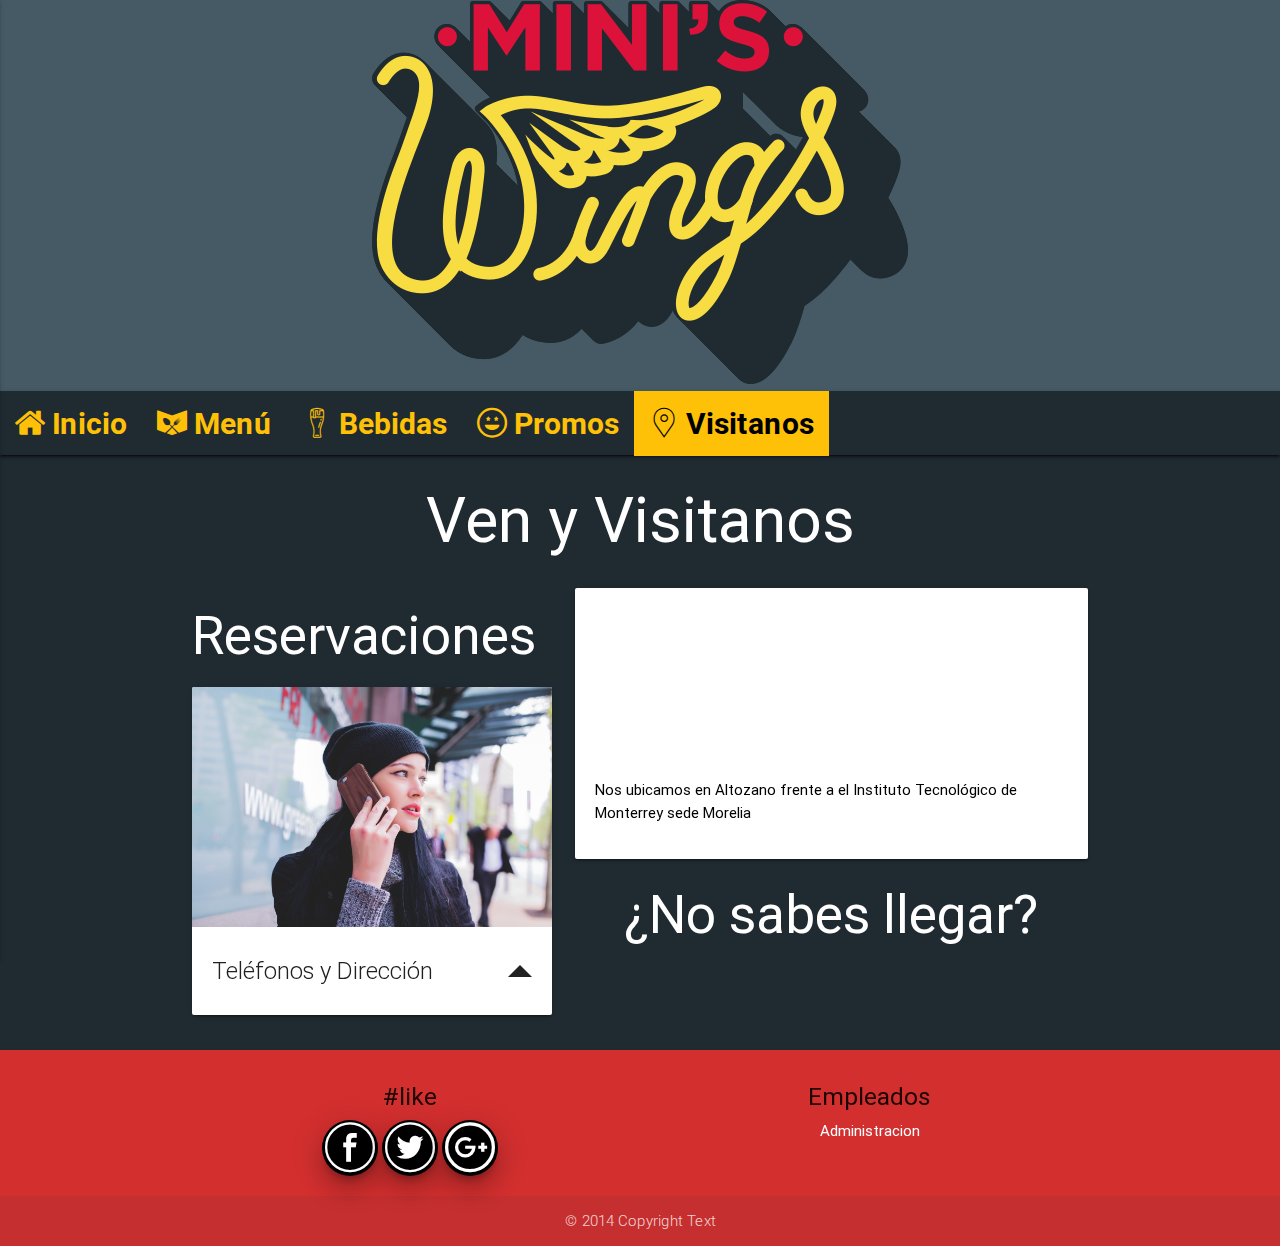
<file: visitanos.html>
<!DOCTYPE html>
<html>
    <head>
        <!--Import Google Icon Font-->
        <!--Import materialize.css-->
        <link href="https://fonts.googleapis.com/icon?family=Material+Icons"
            rel="stylesheet">
        <link rel="shortcut icon" href="images/logo_icon.ico" type="image/ico">
        <link type="text/css" rel="stylesheet" href="css/materialize.css"  media="screen,projection"/>
        <link rel="stylesheet" type="text/css" href="iconfonts/font/flaticon.css">
        <link href="https://fonts.googleapis.com/css?family=Squada+One" rel="stylesheet">
        <link rel="stylesheet" type="text/css" href="css/Estilos.css">
        <!--Let browser know website is optimized for mobile-->
        <meta name="viewport" content="width=device-width, initial-scale=1.0"/>
        <meta charset="utf-8">
        <title>Mini's Wings</title>
    </head>
    <body>
     <header class="header blue-grey darken-2 z-depth-1">
            <a href="index.html">
                <div class="img-logo center hide-on-small-only">
                    <img class="responsive-img " src="images/Logo.png">
            </a>
            </div>
            <nav>
                <div class="nav-wrapper  ">
                <div class="row left-align hide-on-large-only">
                <div class="col s1 left-align">
                    <a href="#" data-activates="mobile-demo" class="button-collapse left-align"><span class="flaticon-menu amber-text "></span> </a>
                    </div>
                    <div class="col s11 center hide-on-med-and-up">
                        <h4><b>Mini's Wings</b></h4>
                    </div>

                </div>
                    <ul id="nav-mobile" class="hide-on-med-and-down">
                        <li><a class="amber-text" href="index.html"><span class="flaticon-home"> </span><b>Inicio</b></a></li>
                        <li><a class="amber-text" href="menu.html"><span class="flaticon-carta"> </span><b>Menú</b></a></li>
                        <li><a class="amber-text" href="Bebidas.html"><span class="flaticon-cerveza"> </span><b>Bebidas</b></a></li>
                        <li><a class="amber-text" href="promos.html"><span class="flaticon-happy"> </span><b>Promos</b></a></li>
                        <li class="active"><a  href="visitanos.html"><span class="flaticon-visitanos"> </span><b>Visitanos</b></a></li>
                    </ul>

                    <ul class="side-nav" id="mobile-demo">

                        <li><a class="amber-text" href="index.html"><span class="flaticon-home"></span><b>Inicio</b></a></li>
                        <li><a class="amber-text" href="menu.html"><span class="flaticon-carta"> </span><b>Menú</b></a></li>
                        <li><a class="amber-text" href="Bebidas.html"><span class="flaticon-cerveza"> </span><b>Bebidas</b></a></li>
                        <li><a class="amber-text" href="promos.html"><span class="flaticon-happy"> </span><b>Promos</b></a></li>
                        <li class="active"><a  href="visitanos.html"><span class="flaticon-visitanos"> </span><b>Visitanos</b></a></li>
                    </ul>
                </div>
            </nav>
        </header>
        <div class="container white-text">
            <h1 class="center">Ven y Visitanos</h1>
            <div class="row hoverable">
            <div class=" col l5 left-align ">

 <h2 class="header">Reservaciones</h2>
 <div class="card">
     <div class="card-image waves-effect waves-block waves-light">
         <img class="activator responsive-img" src="images/Reservaciones.jpg">
     </div>
     <div class="card-content">
         <span class="card-title activator grey-text text-darken-4">Teléfonos y Dirección<i class="flaticon-arriba right"></i></span>
     </div>
     <div class="card-reveal grey-text text-darken-4">
         <span class="card-title grey-text text-darken-4">Teléfonos y Dirección<i class="flaticon-close right"></i></span>
         <p>Avenida Montaña Monarca #2000<br>
           Local 34 Plaza Cima Altozano
           <br>
           Telefonos:<br>
           <b>44-31-07-37-93</b><br>
           <b>44-33-68-24-25</b>
         </p>
     </div>
 </div>


            </div>
                <div class=" col l7 m12 s12">
                <h2 class="center hide-on-large-only">¿No sabes llegar? </h2>
                    <div class=" card-panel large">
                        <div class="card-image">
                            <iframe src="https://www.google.com/maps/embed?pb=!1m18!1m12!1m3!1d3757.2882025233507!2d-101.16788878564047!3d19.657706086756892!2m3!1f0!2f0!3f0!3m2!1i1024!2i768!4f13.1!3m3!1m2!1s0x842d0d8643720cfd%3A0x1ba1b586fda1ed09!2sMini&#39;s+Wings!5e0!3m2!1ses-419!2smx!4v1479224555068" width="100%" height="100%" frameborder="0" allowfullscreen></iframe>
                        </div>
                        <div class=" card-content black-text">
                            <p>Nos ubicamos en Altozano frente a el Instituto Tecnológico de Monterrey sede Morelia</p>
                        </div>
                    </div>
                    <h2 class="center hide-on-med-and-down">¿No sabes llegar? </h2>
                </div>
            </div>
        </div>
        <footer class="foot page-footer red darken-2">
            <div class="container">
                <div class="row">
                    <div class=" col l6 m6 s12 center">
                        <h5>#like</h5>
                        <a target="blank" href="http://www.facebook.com" class="btn-floating btn-large waves-effect waves-light black z-depth-5">
                        <span class="flaticon-facebook "></span>
                        </a>
                        <a target="blank" href="http://www.twitter.com" class="btn-floating btn-large waves-effect waves-light black z-depth-5">
                        <span class="flaticon-twitter "></span>
                        </a>
                        <a target="blank" href="http://www.plus.google.com" class="btn-floating btn-large waves-effect waves-light black z-depth-5">
                        <span class="flaticon-google "></span>
                        </a>
                    </div>
                    <div class=" col l6 m6 right-align s12 center ">
                        <h5 >Empleados</h5>
                        <a href="index.html" class="white-text "> Administracion</a>
                    </div>
                </div>
            </div>
            <div class="footer-copyright">
                <div class="container center">
                    © 2014 Copyright Text
                </div>
            </div>
        </footer>
        <!--Import jQuery before materialize.js-->
        <script src="js/jquery-2.1.1.min.js"></script>
        <script src="js/materialize.js"></script>
        <script src="js/init.js"></script>
    </body>
</html>
</file>
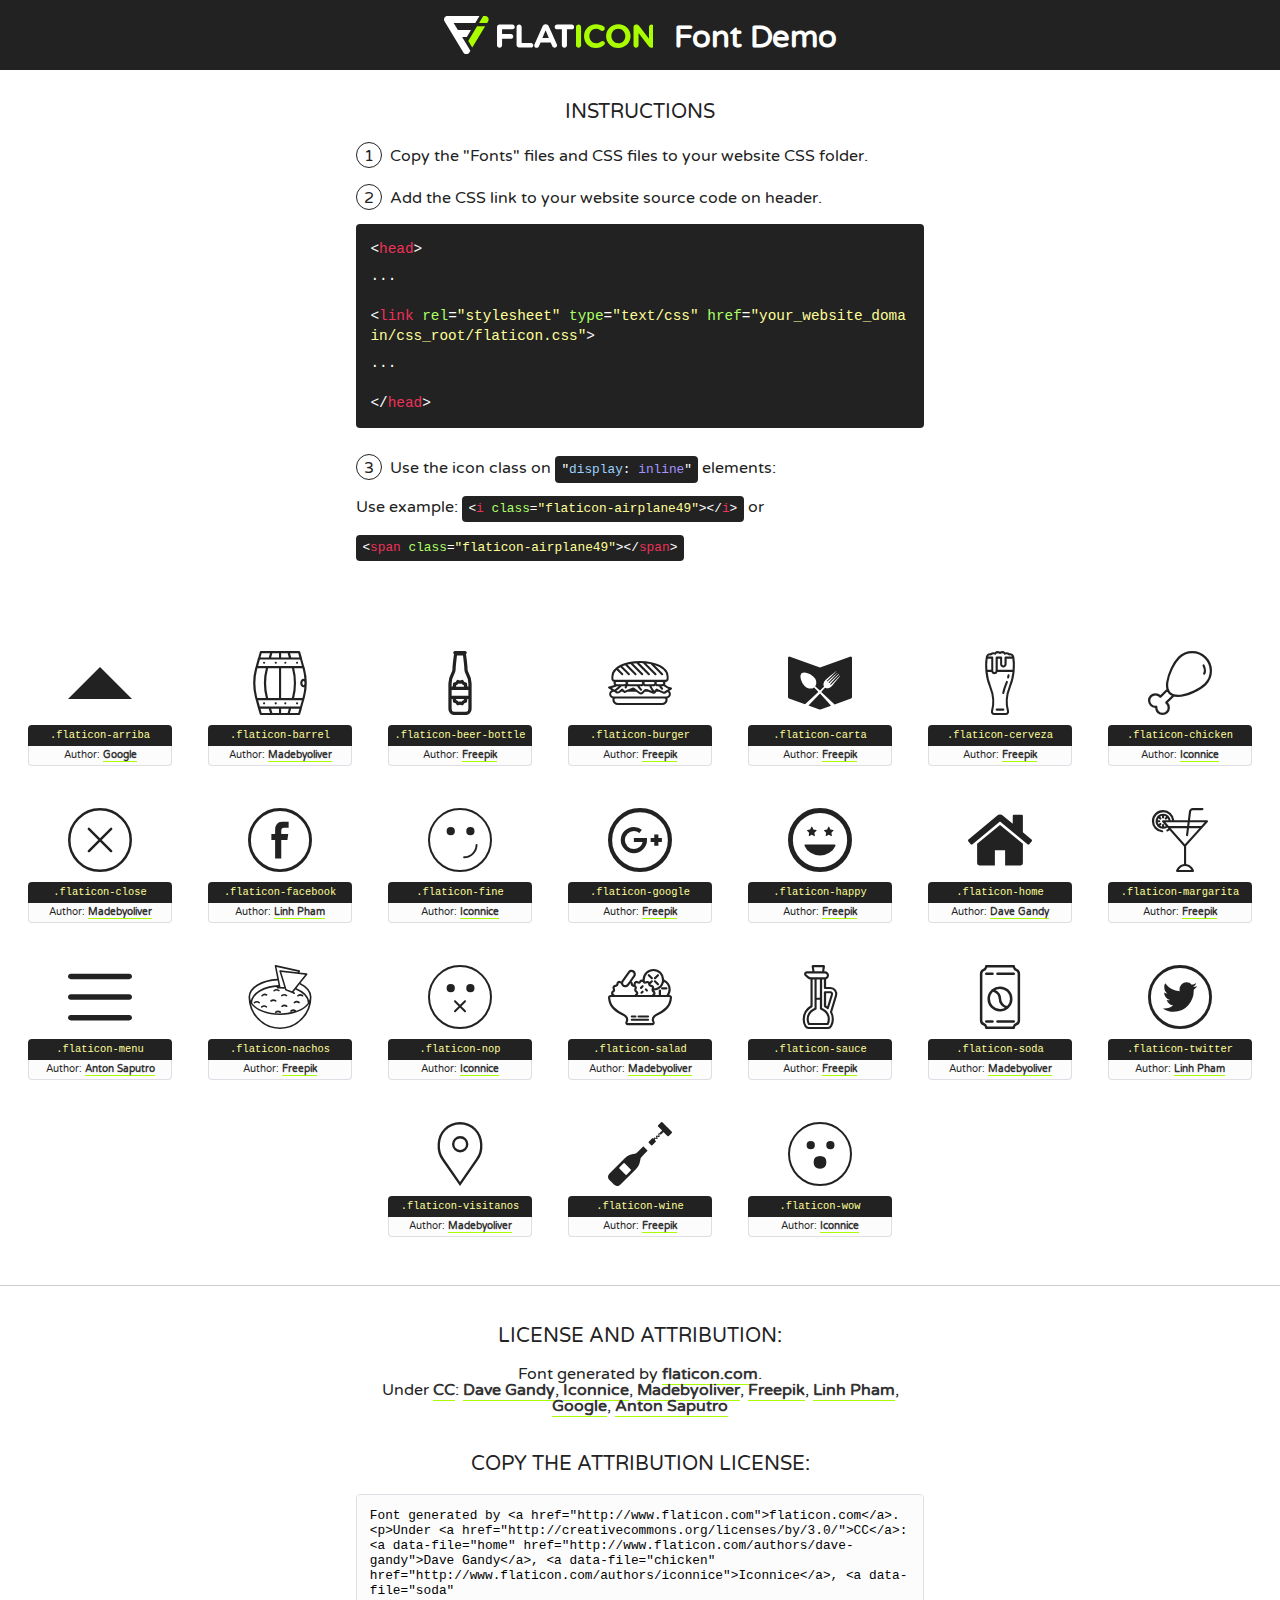
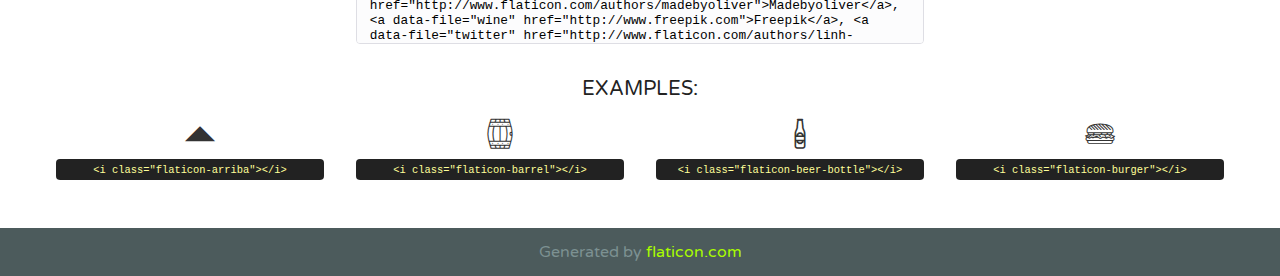
<file: iconfonts/font/flaticon.html>
<!DOCTYPE html>
<!--
  Flaticon icon font: Flaticon
  Creation date: 18/11/2016 22:04
-->
<html>
<!DOCTYPE html>
<html>

<head>
    <title>Flaticon WebFont</title>
    <link href="http://fonts.googleapis.com/css?family=Varela+Round" rel="stylesheet" type="text/css" />
    <link rel="stylesheet" type="text/css" href="flaticon.css">
    <meta charset="UTF-8">
    <style>
    html, body, div, span, applet, object, iframe,
    h1, h2, h3, h4, h5, h6, p, blockquote, pre,
    a, abbr, acronym, address, big, cite, code,
    del, dfn, em, img, ins, kbd, q, s, samp,
    small, strike, strong, sub, sup, tt, var,
    b, u, i, center,
    dl, dt, dd, ol, ul, li,
    fieldset, form, label, legend,
    table, caption, tbody, tfoot, thead, tr, th, td,
    article, aside, canvas, details, embed, 
    figure, figcaption, footer, header, hgroup, 
    menu, nav, output, ruby, section, summary,
    time, mark, audio, video {
        margin: 0;
        padding: 0;
        border: 0;
        font-size: 100%;
        font: inherit;
        vertical-align: baseline;
    }
    /* HTML5 display-role reset for older browsers */
    article, aside, details, figcaption, figure, 
    footer, header, hgroup, menu, nav, section {
        display: block;
    }
    body {
        line-height: 1;
    }
    ol, ul {
        list-style: none;
    }
    blockquote, q {
        quotes: none;
    }
    blockquote:before, blockquote:after,
    q:before, q:after {
        content: '';
        content: none;
    }
    table {
        border-collapse: collapse;
        border-spacing: 0;
    }
    body {
        font-family: 'Varela Round', Helvetica, Arial, sans-serif;
        font-size: 16px;
        color: #222;
    }
    a {
        color: #333;
        border-bottom: 1px solid #a9fd00;
        font-weight: bold;
        text-decoration: none;
    }
    * {
        -moz-box-sizing: border-box;
        -webkit-box-sizing: border-box;
        box-sizing: border-box;
        margin: 0;
        padding: 0;
    }
    [class^="flaticon-"]:before, [class*=" flaticon-"]:before, [class^="flaticon-"]:after, [class*=" flaticon-"]:after {
        font-family: Flaticon;
        font-size: 30px;
        font-style: normal;
        margin-left: 20px;
        color: #333;
    }
    .wrapper {
        max-width: 600px;
        margin: auto;
        padding: 0 1em;
    }
    .title {
        font-size: 1.25em;
        text-align: center;
        margin-bottom: 1em;
        text-transform: uppercase;
    }
    header {
        text-align: center;
        background-color: #222;
        color: #fff;
        padding: 1em;
    }
    header .logo {
        width: 210px;
        height: 38px;
        display: inline-block;
        vertical-align: middle;
        margin-right: 1em;
        border: none;
    }
    header strong {
        font-size: 1.95em;
        font-weight: bold;
        vertical-align: middle;
        margin-top: 5px;
        display: inline-block;
    }
    .demo {
        margin: 2em auto;
        line-height: 1.25em;
    }
    .demo ul li {
        margin-bottom: 1em;
    }
    .demo ul li .num {
        color: #222;
        border-radius: 20px;
        display: inline-block;
        width: 26px;
        padding: 3px;
        height: 26px;
        text-align: center;
        margin-right: 0.5em;
        border: 1px solid #222;
    }
    .demo ul li code {
        background-color: #222;
        border-radius: 4px;
        padding: 0.25em 0.5em;
        display: inline-block;
        color: #fff;
        font-family: Consolas,Monaco,Lucida Console,Liberation Mono,DejaVu Sans Mono,Bitstream Vera Sans Mono,Courier New, monospace;
        font-weight: lighter;
        margin-top: 1em;
        font-size: 0.8em;
        word-break: break-all;
    }
    .demo ul li code.big {
        padding: 1em;
        font-size: 0.9em;
    }
    .demo ul li code .red {
        color: #EF3159;
    }
    .demo ul li code .green {
        color: #ACFF65;
    }
    .demo ul li code .yellow {
        color: #FFFF99;
    }
    .demo ul li code .blue {
        color: #99D3FF;
    }
    .demo ul li code .purple {
        color: #A295FF;
    }
    .demo ul li code .dots {
        margin-top: 0.5em;
        display: block;
    }
    #glyphs {
        border-bottom: 1px solid #ccc;
        padding: 2em 0;
        text-align: center;
    }
    .glyph {
        display: inline-block;
        width: 9em;
        margin: 1em;
        text-align: center;
        vertical-align: top;
        background: #FFF;
    }
    .glyph .glyph-icon {
        padding: 10px;
        display: block;
        font-family:"Flaticon";
        font-size: 64px;
        line-height: 1;
    }
    .glyph .glyph-icon:before {
        font-size: 64px;
        color: #222;
        margin-left: 0;
    }
    .class-name {
        font-size: 0.65em;
        background-color: #222;
        color: #fff;
        border-radius: 4px 4px 0 0;
        padding: 0.5em;
        color: #FFFF99;
        font-family: Consolas,Monaco,Lucida Console,Liberation Mono,DejaVu Sans Mono,Bitstream Vera Sans Mono,Courier New, monospace;
    }
    .author-name {
        font-size: 0.6em;
        background-color: #fcfcfd;
        border: 1px solid #DEDEE4;
        border-top: 0;
        border-radius: 0 0 4px 4px;
        padding: 0.5em;
    }
    .class-name:last-child {
        font-size: 10px;
        color:#888;
    }
    .class-name:last-child a {
        font-size: 10px;
        color:#555;
    }
    .class-name:last-child a:hover {
        color:#a9fd00;
    }
    .glyph > input {
        display: block;
        width: 100px;
        margin: 5px auto;
        text-align: center;
        font-size: 12px;
        cursor: text;
    }
    .glyph > input.icon-input {
        font-family:"Flaticon";
        font-size: 16px;
        margin-bottom: 10px;
    }
    .attribution .title {
        margin-top: 2em;
    }
    .attribution textarea {
        background-color: #fcfcfd;
        padding: 1em;
        border: none;
        box-shadow: none;
        border: 1px solid #DEDEE4;
        border-radius: 4px;
        resize: none;
        width: 100%;
        height: 150px;
        font-size: 0.8em;
        font-family: Consolas,Monaco,Lucida Console,Liberation Mono,DejaVu Sans Mono,Bitstream Vera Sans Mono,Courier New, monospace;
        -webkit-appearance: none;
    }
    .iconsuse {
        margin: 2em auto;
        text-align: center;
        max-width: 1200px;
    }
    .iconsuse:after {
        content: '';
        display: table;
        clear: both;
    }
    .iconsuse .image {
        float: left;
        width: 25%;
        padding: 0 1em;
    }
    .iconsuse .image p {
        margin-bottom: 1em;
    }
    .iconsuse .image span {
        display: block;
        font-size: 0.65em;
        background-color: #222;
        color: #fff;
        border-radius: 4px;
        padding: 0.5em;
        color: #FFFF99;
        margin-top: 1em;
        font-family: Consolas,Monaco,Lucida Console,Liberation Mono,DejaVu Sans Mono,Bitstream Vera Sans Mono,Courier New, monospace;
    }
    #footer {
        text-align: center;
        background-color: #4C5B5C;
        color: #7c9192;
        padding: 1em;
    }
    #footer a {
        border: none;
        color: #a9fd00;
        font-weight: normal;
    }
    @media (max-width: 960px) {
        .iconsuse .image {
            width: 50%;
        }
    }
    @media (max-width: 560px) {
        .iconsuse .image {
            width: 100%;
        }
    }
    </style>
</head>

<body class="characters-off">

    <header>
        <a href="http://www.flaticon.com" target="_blank" class="logo">
            <svg version="1.1" xmlns="http://www.w3.org/2000/svg" xmlns:xlink="http://www.w3.org/1999/xlink" xmlns:a="http://ns.adobe.com/AdobeSVGViewerExtensions/3.0/" viewBox="0 0 560.875 102.036" enable-background="new 0 0 560.875 102.036" xml:space="preserve">
                <defs>
                </defs>
                <g>
                    <g class="letters">
                        <path fill="#ffffff" d="M141.596,29.675c0-3.777,2.985-6.767,6.764-6.767h34.438c3.426,0,6.15,2.728,6.15,6.15
                        c0,3.43-2.724,6.149-6.15,6.149h-27.674v13.091h23.719c3.429,0,6.151,2.724,6.151,6.15c0,3.43-2.723,6.149-6.151,6.149h-23.719
                        v17.574c0,3.773-2.986,6.761-6.764,6.761c-3.779,0-6.764-2.989-6.764-6.761V29.675z"></path>
                        <path fill="#ffffff" d="M193.844,29.149c0-3.781,2.985-6.767,6.764-6.767c3.776,0,6.763,2.985,6.763,6.767v42.957h25.039
                        c3.426,0,6.149,2.726,6.149,6.153c0,3.425-2.723,6.15-6.149,6.15h-31.802c-3.779,0-6.764-2.986-6.764-6.768V29.149z"></path>
                        <path fill="#ffffff" d="M241.891,75.71l21.438-48.407c1.492-3.341,4.215-5.357,7.906-5.357h0.792
                        c3.686,0,6.323,2.017,7.815,5.357l21.439,48.407c0.436,0.967,0.701,1.845,0.701,2.723c0,3.602-2.809,6.501-6.414,6.501
                        c-3.161,0-5.269-1.845-6.499-4.655l-4.132-9.661h-27.059l-4.301,10.102c-1.144,2.631-3.426,4.214-6.237,4.214
                        c-3.517,0-6.24-2.81-6.24-6.325C241.1,77.64,241.451,76.677,241.891,75.71z M279.932,58.666l-8.521-20.297l-8.526,20.297H279.932
                        z"></path>
                        <path fill="#ffffff" d="M314.864,35.387H301.86c-3.429,0-6.239-2.813-6.239-6.238c0-3.429,2.811-6.24,6.239-6.24h39.533
                        c3.426,0,6.237,2.811,6.237,6.24c0,3.425-2.811,6.238-6.237,6.238h-13.001v42.785c0,3.773-2.99,6.761-6.764,6.761
                        c-3.779,0-6.764-2.989-6.764-6.761V35.387z"></path>
                        <path fill="#A9FD00" d="M352.615,29.149c0-3.781,2.985-6.767,6.767-6.767c3.774,0,6.761,2.985,6.761,6.767v49.024
                        c0,3.773-2.987,6.761-6.761,6.761c-3.781,0-6.767-2.989-6.767-6.761V29.149z"></path>
                        <path fill="#A9FD00" d="M374.132,53.836v-0.179c0-17.481,13.178-31.801,32.065-31.801c9.22,0,15.459,2.458,20.557,6.238
                        c1.402,1.054,2.637,2.985,2.637,5.357c0,3.692-2.985,6.59-6.681,6.59c-1.845,0-3.071-0.702-4.044-1.319
                        c-3.776-2.813-7.729-4.393-12.562-4.393c-10.364,0-17.831,8.611-17.831,19.154v0.173c0,10.542,7.291,19.329,17.831,19.329
                        c5.715,0,9.492-1.756,13.359-4.834c1.049-0.874,2.458-1.491,4.039-1.491c3.429,0,6.325,2.813,6.325,6.236
                        c0,2.106-1.056,3.78-2.282,4.834c-5.539,4.834-12.036,7.733-21.878,7.733C387.572,85.464,374.132,71.493,374.132,53.836z"></path>
                        <path fill="#A9FD00" d="M433.009,53.836v-0.179c0-17.481,13.79-31.801,32.766-31.801c18.981,0,32.592,14.143,32.592,31.628v0.173
                        c0,17.483-13.785,31.807-32.769,31.807C446.625,85.464,433.009,71.32,433.009,53.836z M484.224,53.836v-0.179
                        c0-10.539-7.725-19.326-18.626-19.326c-10.893,0-18.449,8.611-18.449,19.154v0.173c0,10.542,7.73,19.329,18.626,19.329
                        C476.676,72.986,484.224,64.378,484.224,53.836z"></path>
                        <path fill="#A9FD00" d="M506.233,29.321c0-3.774,2.99-6.763,6.767-6.763h1.401c3.252,0,5.183,1.583,7.029,3.953l26.093,34.265
                        V29.059c0-3.692,2.99-6.677,6.681-6.677c3.683,0,6.671,2.985,6.671,6.677v48.934c0,3.78-2.987,6.765-6.764,6.765h-0.436
                        c-3.257,0-5.188-1.581-7.034-3.953l-27.056-35.492v32.944c0,3.687-2.985,6.676-6.678,6.676c-3.683,0-6.673-2.989-6.673-6.676
                        V29.321z"></path>
                    </g>
                    <g class="insignia">
                        <path fill="#ffffff" d="M48.372,56.137h12.517l11.156-18.537H37.186L25.688,18.539h57.825L94.668,0H9.271
                        C5.925,0,2.842,1.801,1.198,4.716c-1.644,2.907-1.593,6.482,0.134,9.343l50.38,83.501c1.678,2.781,4.689,4.476,7.938,4.476
                        c3.246,0,6.257-1.695,7.935-4.476l2.898-4.804L48.372,56.137z"></path>
                        <g class="i">
                            <path fill="#A9FD00" d="M93.575,18.539h0.031v0.004l21.652,0.004l2.705-4.488c1.727-2.861,1.778-6.436,0.133-9.343
                            C116.454,1.801,113.371,0,110.026,0h-5.294L93.575,18.539z"></path>
                            <polygon fill="#A9FD00" points="88.291,27.356 64.725,66.486 75.519,84.404 109.942,27.356"></polygon>
                        </g>
                    </g>
                </g>
            </svg>
        </a>
        <strong>Font Demo</strong>
    </header>


    <section class="demo wrapper">

        <p class="title">Instructions</p>

        <ul>
            <li>
                <span class="num">1</span>Copy the "Fonts" files and CSS files to your website CSS folder.
            </li>
            <li>
                <span class="num">2</span>Add the CSS link to your website source code on header.
                <code class="big">
                    &lt;<span class="red">head</span>&gt;
                    <br/><span class="dots">...</span>
                    <br/>&lt;<span class="red">link</span> <span class="green">rel</span>=<span class="yellow">"stylesheet"</span> <span class="green">type</span>=<span class="yellow">"text/css"</span> <span class="green">href</span>=<span class="yellow">"your_website_domain/css_root/flaticon.css"</span>&gt;
                    <br/><span class="dots">...</span>
                    <br/>&lt;/<span class="red">head</span>&gt;
                </code>
            </li>

            <li>
                <p>
                    <span class="num">3</span>Use the icon class on <code>"<span class="blue">display</span>:<span class="purple"> inline</span>"</code> elements:
                    <br />
                    Use example: <code>&lt;<span class="red">i</span> <span class="green">class</span>=<span class="yellow">&quot;flaticon-airplane49&quot;</span>&gt;&lt;/<span class="red">i</span>&gt;</code> or <code>&lt;<span class="red">span</span> <span class="green">class</span>=<span class="yellow">&quot;flaticon-airplane49&quot;</span>&gt;&lt;/<span class="red">span</span>&gt;</code>
            </li>
        </ul>

    </section>




   <section id="glyphs">          
    
      
        <div class="glyph"><div class="glyph-icon flaticon-arriba"></div>
            <div class="class-name">.flaticon-arriba</div>
            <div class="author-name">Author: <a data-file="arriba" href="http://www.flaticon.com/authors/google">Google</a> </div> 
        </div>        
        
        <div class="glyph"><div class="glyph-icon flaticon-barrel"></div>
            <div class="class-name">.flaticon-barrel</div>
            <div class="author-name">Author: <a data-file="barrel" href="http://www.flaticon.com/authors/madebyoliver">Madebyoliver</a> </div> 
        </div>        
        
        <div class="glyph"><div class="glyph-icon flaticon-beer-bottle"></div>
            <div class="class-name">.flaticon-beer-bottle</div>
            <div class="author-name">Author: <a data-file="beer-bottle" href="http://www.freepik.com">Freepik</a> </div> 
        </div>        
        
        <div class="glyph"><div class="glyph-icon flaticon-burger"></div>
            <div class="class-name">.flaticon-burger</div>
            <div class="author-name">Author: <a data-file="burger" href="http://www.freepik.com">Freepik</a> </div> 
        </div>        
        
        <div class="glyph"><div class="glyph-icon flaticon-carta"></div>
            <div class="class-name">.flaticon-carta</div>
            <div class="author-name">Author: <a data-file="carta" href="http://www.freepik.com">Freepik</a> </div> 
        </div>        
        
        <div class="glyph"><div class="glyph-icon flaticon-cerveza"></div>
            <div class="class-name">.flaticon-cerveza</div>
            <div class="author-name">Author: <a data-file="cerveza" href="http://www.freepik.com">Freepik</a> </div> 
        </div>        
        
        <div class="glyph"><div class="glyph-icon flaticon-chicken"></div>
            <div class="class-name">.flaticon-chicken</div>
            <div class="author-name">Author: <a data-file="chicken" href="http://www.flaticon.com/authors/iconnice">Iconnice</a> </div> 
        </div>        
        
        <div class="glyph"><div class="glyph-icon flaticon-close"></div>
            <div class="class-name">.flaticon-close</div>
            <div class="author-name">Author: <a data-file="close" href="http://www.flaticon.com/authors/madebyoliver">Madebyoliver</a> </div> 
        </div>        
        
        <div class="glyph"><div class="glyph-icon flaticon-facebook"></div>
            <div class="class-name">.flaticon-facebook</div>
            <div class="author-name">Author: <a data-file="facebook" href="http://www.flaticon.com/authors/linh-pham">Linh Pham</a> </div> 
        </div>        
        
        <div class="glyph"><div class="glyph-icon flaticon-fine"></div>
            <div class="class-name">.flaticon-fine</div>
            <div class="author-name">Author: <a data-file="fine" href="http://www.flaticon.com/authors/iconnice">Iconnice</a> </div> 
        </div>        
        
        <div class="glyph"><div class="glyph-icon flaticon-google"></div>
            <div class="class-name">.flaticon-google</div>
            <div class="author-name">Author: <a data-file="google" href="http://www.freepik.com">Freepik</a> </div> 
        </div>        
        
        <div class="glyph"><div class="glyph-icon flaticon-happy"></div>
            <div class="class-name">.flaticon-happy</div>
            <div class="author-name">Author: <a data-file="happy" href="http://www.freepik.com">Freepik</a> </div> 
        </div>        
        
        <div class="glyph"><div class="glyph-icon flaticon-home"></div>
            <div class="class-name">.flaticon-home</div>
            <div class="author-name">Author: <a data-file="home" href="http://www.flaticon.com/authors/dave-gandy">Dave Gandy</a> </div> 
        </div>        
        
        <div class="glyph"><div class="glyph-icon flaticon-margarita"></div>
            <div class="class-name">.flaticon-margarita</div>
            <div class="author-name">Author: <a data-file="margarita" href="http://www.freepik.com">Freepik</a> </div> 
        </div>        
        
        <div class="glyph"><div class="glyph-icon flaticon-menu"></div>
            <div class="class-name">.flaticon-menu</div>
            <div class="author-name">Author: <a data-file="menu" href="http://www.flaticon.com/authors/anton-saputro">Anton Saputro</a> </div> 
        </div>        
        
        <div class="glyph"><div class="glyph-icon flaticon-nachos"></div>
            <div class="class-name">.flaticon-nachos</div>
            <div class="author-name">Author: <a data-file="nachos" href="http://www.freepik.com">Freepik</a> </div> 
        </div>        
        
        <div class="glyph"><div class="glyph-icon flaticon-nop"></div>
            <div class="class-name">.flaticon-nop</div>
            <div class="author-name">Author: <a data-file="nop" href="http://www.flaticon.com/authors/iconnice">Iconnice</a> </div> 
        </div>        
        
        <div class="glyph"><div class="glyph-icon flaticon-salad"></div>
            <div class="class-name">.flaticon-salad</div>
            <div class="author-name">Author: <a data-file="salad" href="http://www.flaticon.com/authors/madebyoliver">Madebyoliver</a> </div> 
        </div>        
        
        <div class="glyph"><div class="glyph-icon flaticon-sauce"></div>
            <div class="class-name">.flaticon-sauce</div>
            <div class="author-name">Author: <a data-file="sauce" href="http://www.freepik.com">Freepik</a> </div> 
        </div>        
        
        <div class="glyph"><div class="glyph-icon flaticon-soda"></div>
            <div class="class-name">.flaticon-soda</div>
            <div class="author-name">Author: <a data-file="soda" href="http://www.flaticon.com/authors/madebyoliver">Madebyoliver</a> </div> 
        </div>        
        
        <div class="glyph"><div class="glyph-icon flaticon-twitter"></div>
            <div class="class-name">.flaticon-twitter</div>
            <div class="author-name">Author: <a data-file="twitter" href="http://www.flaticon.com/authors/linh-pham">Linh Pham</a> </div> 
        </div>        
        
        <div class="glyph"><div class="glyph-icon flaticon-visitanos"></div>
            <div class="class-name">.flaticon-visitanos</div>
            <div class="author-name">Author: <a data-file="visitanos" href="http://www.flaticon.com/authors/madebyoliver">Madebyoliver</a> </div> 
        </div>        
        
        <div class="glyph"><div class="glyph-icon flaticon-wine"></div>
            <div class="class-name">.flaticon-wine</div>
            <div class="author-name">Author: <a data-file="wine" href="http://www.freepik.com">Freepik</a> </div> 
        </div>        
        
        <div class="glyph"><div class="glyph-icon flaticon-wow"></div>
            <div class="class-name">.flaticon-wow</div>
            <div class="author-name">Author: <a data-file="wow" href="http://www.flaticon.com/authors/iconnice">Iconnice</a> </div> 
        </div>        
        

    </section>



    <section class="attribution wrapper"   style="text-align:center;">

      <div class="title">License and attribution:</div><div class="attrDiv">Font generated by <a href="http://www.flaticon.com">flaticon.com</a>. <div><p>Under <a href="http://creativecommons.org/licenses/by/3.0/">CC</a>: <a data-file="home" href="http://www.flaticon.com/authors/dave-gandy">Dave Gandy</a>, <a data-file="chicken" href="http://www.flaticon.com/authors/iconnice">Iconnice</a>, <a data-file="soda" href="http://www.flaticon.com/authors/madebyoliver">Madebyoliver</a>, <a data-file="wine" href="http://www.freepik.com">Freepik</a>, <a data-file="twitter" href="http://www.flaticon.com/authors/linh-pham">Linh Pham</a>, <a data-file="arriba" href="http://www.flaticon.com/authors/google">Google</a>, <a data-file="menu" href="http://www.flaticon.com/authors/anton-saputro">Anton Saputro</a></p>  </div>
      </div>
      <div class="title">Copy the Attribution License:</div>

    <textarea onclick="this.focus();this.select();">Font generated by &lt;a href=&quot;http://www.flaticon.com&quot;&gt;flaticon.com&lt;/a&gt;. <p>Under <a href="http://creativecommons.org/licenses/by/3.0/">CC</a>: <a data-file="home" href="http://www.flaticon.com/authors/dave-gandy">Dave Gandy</a>, <a data-file="chicken" href="http://www.flaticon.com/authors/iconnice">Iconnice</a>, <a data-file="soda" href="http://www.flaticon.com/authors/madebyoliver">Madebyoliver</a>, <a data-file="wine" href="http://www.freepik.com">Freepik</a>, <a data-file="twitter" href="http://www.flaticon.com/authors/linh-pham">Linh Pham</a>, <a data-file="arriba" href="http://www.flaticon.com/authors/google">Google</a>, <a data-file="menu" href="http://www.flaticon.com/authors/anton-saputro">Anton Saputro</a></p>  
     </textarea>

    </section>

    <section class="iconsuse">

          <div class="title">Examples:</div>            
             
            <div class="image">
                <p>
                    <i class="glyph-icon flaticon-arriba"></i> 
                    <span>&lt;i class=&quot;flaticon-arriba&quot;&gt;&lt;/i&gt;</span>
                </p>
            </div>
            
            <div class="image">
                <p>
                    <i class="glyph-icon flaticon-barrel"></i> 
                    <span>&lt;i class=&quot;flaticon-barrel&quot;&gt;&lt;/i&gt;</span>
                </p>
            </div>
            
            <div class="image">
                <p>
                    <i class="glyph-icon flaticon-beer-bottle"></i> 
                    <span>&lt;i class=&quot;flaticon-beer-bottle&quot;&gt;&lt;/i&gt;</span>
                </p>
            </div>
            
            <div class="image">
                <p>
                    <i class="glyph-icon flaticon-burger"></i> 
                    <span>&lt;i class=&quot;flaticon-burger&quot;&gt;&lt;/i&gt;</span>
                </p>
            </div>
                       
        </div>
                            
    </section>

<div id="footer">
    <div>Generated by <a href="http://www.flaticon.com">flaticon.com</a>
    </div>
</div>



</body>
</html>
</file>
<file: iconfonts/font/flaticon.css>
/*
  	Flaticon icon font: Flaticon
  	Creation date: 18/11/2016 22:04
  	*/

@font-face {
  font-family: "Flaticon";
  src: url("./Flaticon.eot");
  src: url("./Flaticon.eot?#iefix") format("embedded-opentype"),
       url("./Flaticon.woff") format("woff"),
       url("./Flaticon.ttf") format("truetype"),
       url("./Flaticon.svg#Flaticon") format("svg");
  font-weight: normal;
  font-style: normal;
}

@media screen and (-webkit-min-device-pixel-ratio:0) {
  @font-face {
    font-family: "Flaticon";
    src: url("./Flaticon.svg#Flaticon") format("svg");
  }
}

[class^="flaticon-"]:before, [class*=" flaticon-"]:before,
[class^="flaticon-"]:after, [class*=" flaticon-"]:after {
  font-family: Flaticon;
font-style: normal;

}

.flaticon-arriba:before { content: "\f100"; }
.flaticon-barrel:before { content: "\f101"; }
.flaticon-beer-bottle:before { content: "\f102"; }
.flaticon-burger:before { content: "\f103"; }
.flaticon-carta:before { content: "\f104"; }
.flaticon-cerveza:before { content: "\f105"; }
.flaticon-chicken:before { content: "\f106"; }
.flaticon-close:before { content: "\f107"; }
.flaticon-facebook:before { content: "\f108"; }
.flaticon-fine:before { content: "\f109"; }
.flaticon-google:before { content: "\f10a"; }
.flaticon-happy:before { content: "\f10b"; }
.flaticon-home:before { content: "\f10c"; }
.flaticon-margarita:before { content: "\f10d"; }
.flaticon-menu:before { content: "\f10e"; }
.flaticon-nachos:before { content: "\f10f"; }
.flaticon-nop:before { content: "\f110"; }
.flaticon-salad:before { content: "\f111"; }
.flaticon-sauce:before { content: "\f112"; }
.flaticon-soda:before { content: "\f113"; }
.flaticon-twitter:before { content: "\f114"; }
.flaticon-visitanos:before { content: "\f115"; }
.flaticon-wine:before { content: "\f116"; }
.flaticon-wow:before { content: "\f117"; }
</file>
<file: css/Estilos.css>
html {
    background-color: #202A31;
  }
  .img-logo > img{
  	height: 10px;

  }
  }
  .indicator-item{
  	background-color: red;
  }


  .slider> ul> li> img{
 opacity: 0.5;

  }
  .side-nav >li> a{
  	font-size: 30px;
  }
/*Activo en modo Normal*/
.nav-wrapper> ul >.active> a{
	background-color: #ffc107;
	color: black;
}
.side-nav >.active> a{
	background-color: #ffc107;
	color: black;
}
/*Iconos+*/

.flaticon-menu{
	font-size: 50px;
	margin-left: -5px;
}
.nav-wrapper ul li a{
	font-size: 30px;
}
.nav-wrapper .side-nav li a{
	font-size: 25px;
}
.flaticon-facebook,.flaticon-twitter,.flaticon-google{
	font-size: 50px;

}
.nav-wrapper, .nav-wrapper> .side-nav{
	background-color: #202A31;
	color: #F2D741;
}
.comida{
display: none;
}
.flaticon-fine,.flaticon-nop,.flaticon-wow{
font-size: 30px;
color: black;
font-weight: bolder;
}
</file>
